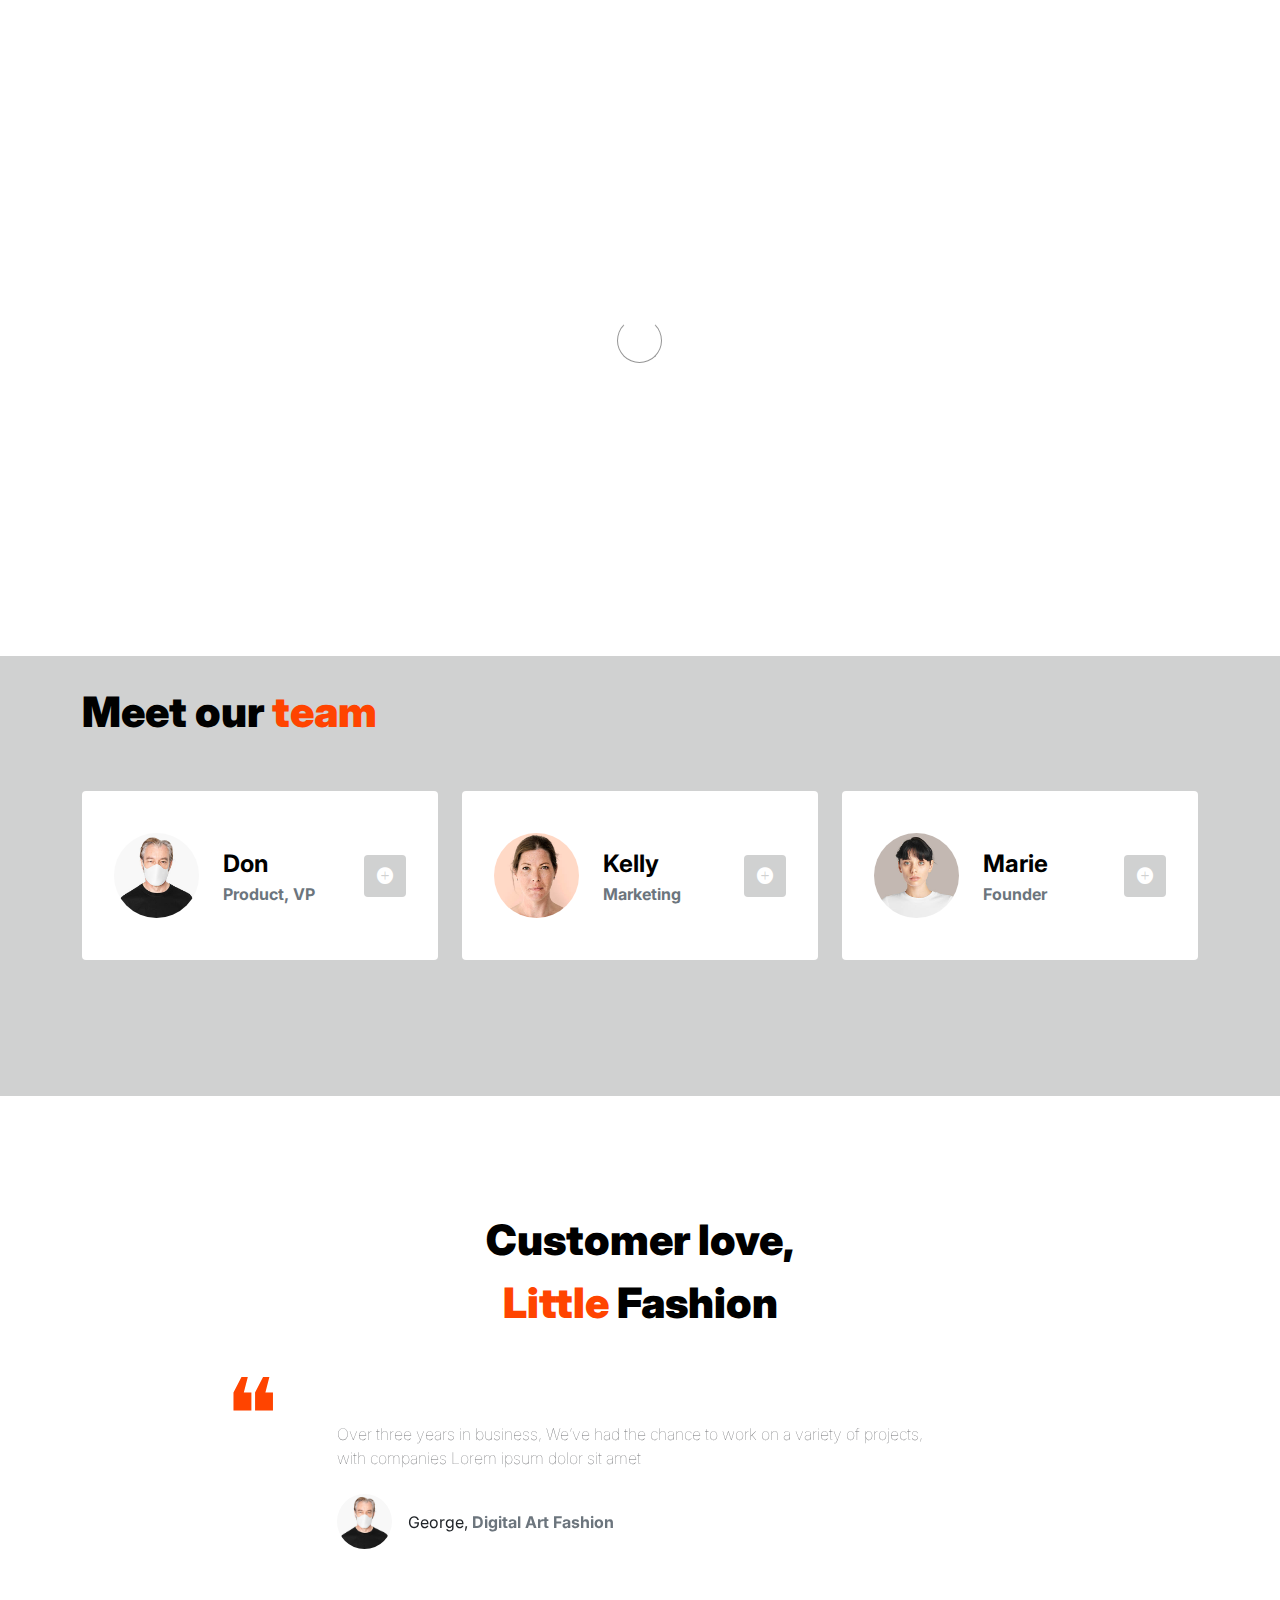
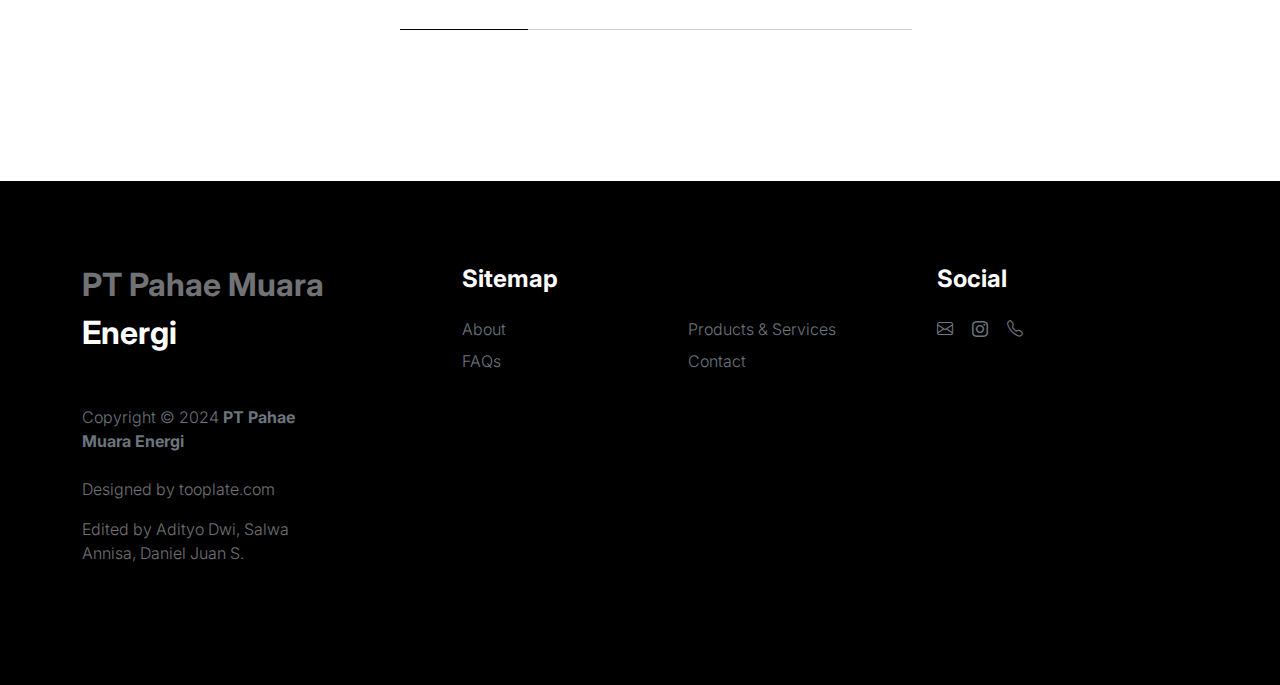
<file: about.html>
<!doctype html>
<html lang="en">
    <head>
        <meta charset="utf-8">
        <meta name="viewport" content="width=device-width, initial-scale=1">

        <meta name="description" content="">
        <meta name="author" content="">

        <title>About | Pahae Muara Energi</title>

        <!-- CSS FILES -->
        <link rel="preconnect" href="https://fonts.googleapis.com">

        <link rel="preconnect" href="https://fonts.gstatic.com" crossorigin>

        <link href="https://fonts.googleapis.com/css2?family=Inter:wght@100;300;400;700;900&display=swap" rel="stylesheet">

        <link href="css/bootstrap.min.css" rel="stylesheet">
        <link href="css/bootstrap-icons.css" rel="stylesheet">

        <link rel="stylesheet" href="css/slick.css"/>

        <link href="css/tooplate-little-fashion.css" rel="stylesheet">
        
<!--

Tooplate 2127 Little Fashion

https://www.tooplate.com/view/2127-little-fashion

-->
    </head>
    
    <body>

        <section class="preloader">
            <div class="spinner">
                <span class="sk-inner-circle"></span>
            </div>
        </section>
    
        <main>

            <nav class="navbar navbar-expand-lg">
                <div class="container">
                    <button class="navbar-toggler" type="button" data-bs-toggle="collapse" data-bs-target="#navbarNav" aria-controls="navbarNav" aria-expanded="false" aria-label="Toggle navigation">
                        <span class="navbar-toggler-icon"></span>
                    </button>

                    <a class="navbar-brand" href="index.html">
                        <img src="images/favicon.png" alt="" class="img-fluid" width="25" height="32">  
                        <strong>PT Pahae Muara <span>Energi</span></strong>
                    </a>

                    <!--
                    <div class="d-lg-none">
                        <a href="sign-in.html" class="bi-person custom-icon me-3"></a>

                        <a href="product-detail.html" class="bi-bag custom-icon"></a>
                    </div>
                    -->

                    <div class="collapse navbar-collapse" id="navbarNav">
                        <ul class="navbar-nav mx-auto">
                            <li class="nav-item">
                                <a class="nav-link" href="index.html">Home</a>
                            </li>

                            <li class="nav-item">
                                <a class="nav-link active" href="about.html">About</a>
                            </li>

                            <li class="nav-item">
                                <a class="nav-link" href="products.html">Products & Services</a>
                            </li>

                            <li class="nav-item">
                                <a class="nav-link" href="faq.html">FAQs</a>
                            </li>

                            <li class="nav-item">
                                <a class="nav-link" href="contact.html">Contact</a>
                            </li>
                        </ul>

                        <!--
                        <div class="d-none d-lg-block">
                            <a href="sign-in.html" class="bi-person custom-icon me-3"></a>

                            <a href="product-detail.html" class="bi-bag custom-icon"></a>
                        </div>
                        -->
                        
                    </div>
                </div>
            </nav>

            <header class="site-header section-padding-img site-header-image">
                <div class="container">
                    <div class="row">

                        <div class="col-lg-6 col-12 header-info">
                            <h1>
                                <span class="d-block text-primary">Company</span>
                                <span class="d-block text-dark">Fashion</span>
                            </h1>
                        </div>
                    </div>
                </div>

                <img src="images/header/PME_Gedung_3D.jpg" class="header-image img-fluid" alt="">
            </header>

            <section class="team section-padding">
                <div class="container">
                    <div class="row">

                        <div class="col-12">
                            <h2 class="mb-5">Meet our <span>team</span></h2>
                        </div>

                        <div class="col-lg-4 mb-4 col-12">
                            <div class="team-thumb d-flex align-items-center">
                                <img src="images/people/senior-man-wearing-white-face-mask-covid-19-campaign-with-design-space.jpeg" class="img-fluid custom-circle-image team-image me-4" alt="">

                                <div class="team-info">
                                    <h5 class="mb-0">Don</h5>
                                    <strong class="text-muted">Product, VP</strong>

                                    <!-- Button trigger modal -->
                                    <button type="button" class="btn custom-modal-btn" data-bs-toggle="modal" data-bs-target="#don">
                                      <i class="bi-plus-circle-fill"></i>
                                    </button>

                                </div>
                            </div>
                        </div>

                        <div class="col-lg-4 mb-4 col-12">
                            <div class="team-thumb d-flex align-items-center">
                                <img src="images/people/portrait-british-woman.jpeg" class="img-fluid custom-circle-image team-image me-4" alt="">

                                <div class="team-info">
                                    <h5 class="mb-0">Kelly</h5>
                                    <strong class="text-muted">Marketing</strong>

                                    <!-- Button trigger modal -->
                                    <button type="button" class="btn custom-modal-btn" data-bs-toggle="modal" data-bs-target="#kelly">
                                      <i class="bi-plus-circle-fill"></i>
                                    </button>
                                </div>
                            </div>
                        </div>

                        <div class="col-lg-4 mb-lg-0 mb-4 col-12">
                            <div class="team-thumb d-flex align-items-center">
                                <img src="images/people/beautiful-woman-face-portrait-brown-background.jpeg" class="img-fluid custom-circle-image team-image me-4" alt="">

                                <div class="team-info">
                                    <h5 class="mb-0">Marie</h5>
                                    <strong class="text-muted">Founder</strong>

                                    <!-- Button trigger modal -->
                                    <button type="button" class="btn custom-modal-btn" data-bs-toggle="modal" data-bs-target="#marie">
                                      <i class="bi-plus-circle-fill"></i>
                                    </button>
                                </div>
                            </div>
                        </div>

                    </div>
                </div>
            </section>

            <section class="testimonial section-padding">
                <div class="container">
                    <div class="row">

                        <div class="col-lg-9 mx-auto col-11">
                            <h2 class="text-center">Customer love, <br> <span>Little</span> Fashion</h2>

                            <div class="slick-testimonial">
                                <div class="slick-testimonial-caption">
                                    <p class="lead">Over three years in business, We’ve had the chance to work on a variety of projects, with companies Lorem ipsum dolor sit amet</p>

                                    <div class="slick-testimonial-client d-flex align-items-center mt-4">
                                        <img src="images/people/senior-man-wearing-white-face-mask-covid-19-campaign-with-design-space.jpeg" class="img-fluid custom-circle-image me-3" alt="">

                                        <span>George, <strong class="text-muted">Digital Art Fashion</strong></span>
                                    </div>
                                </div>

                                <div class="slick-testimonial-caption">
                                    <p class="lead">Over three years in business, We’ve had the chance to work on a variety of projects, with companies Lorem ipsum dolor sit amet</p>

                                    <div class="slick-testimonial-client d-flex align-items-center mt-4">
                                        <img src="images/people/beautiful-woman-face-portrait-brown-background.jpeg" class="img-fluid custom-circle-image me-3" alt="">

                                        <span>Sandar, <strong class="text-muted">Zoom Fashion Idea</strong></span>
                                    </div>
                                </div>

                                <div class="slick-testimonial-caption">
                                    <p class="lead">Over three years in business, We’ve had the chance to work on a variety of projects, with companies Lorem ipsum dolor sit amet</p>

                                    <div class="slick-testimonial-client d-flex align-items-center mt-4">
                                        <img src="images/people/portrait-british-woman.jpeg" class="img-fluid custom-circle-image me-3" alt="">

                                        <span>Marie, <strong class="text-muted">Art Fashion Design</strong></span>
                                    </div>
                                </div>

                                <div class="slick-testimonial-caption">
                                    <p class="lead">Over three years in business, We’ve had the chance to work on a variety of projects, with companies Lorem ipsum dolor sit amet</p>

                                    <div class="slick-testimonial-client d-flex align-items-center mt-4">
                                        <img src="images/people/woman-wearing-mask-face-closeup-covid-19-green-background.jpeg" class="img-fluid custom-circle-image me-3" alt="">

                                        <span>Catherine, <strong class="text-muted">Dress Fashion</strong></span>
                                    </div>
                                </div>
                            </div>
                        </div>

                    </div>
                </div>
            </section>

        </main>

        <footer class="site-footer">
            <div class="container">
                <div class="row">

                    <div class="col-lg-3 col-10 me-auto mb-4">
                        <h4 class="text-white mb-3"><a href="index.html">PT Pahae Muara</a> Energi</h4>
                        <p class="copyright-text text-muted mt-lg-5 mb-4 mb-lg-0">Copyright © 2024 <strong>PT Pahae Muara Energi</strong></p>
                        <br>
                        <p class="copyright-text">Designed by <a href="https://www.tooplate.com/" target="_blank">tooplate.com</a></p>
                        <p class="copyright-text">Edited by <a href="https://didieu.com/" target="_blank">Adityo Dwi</a><a>, </a><a href="https://www.instagram.com/salwa_annisaaa/" target="_blank">Salwa Annisa</a><a>, </a><a href="https://www.instagram.com/danieljuans/" target="_blank">Daniel Juan S.</a></p>
                    </div>

                    <div class="col-lg-5 col-8">
                        <h5 class="text-white mb-3">Sitemap</h5>

                        <ul class="footer-menu d-flex flex-wrap">
                            <li class="footer-menu-item"><a href="about.html" class="footer-menu-link">About</a></li>

                            <li class="footer-menu-item"><a href="#" class="footer-menu-link">Products & Services</a></li>


                            <li class="footer-menu-item"><a href="#" class="footer-menu-link">FAQs</a></li>

                            <li class="footer-menu-item"><a href="#" class="footer-menu-link">Contact</a></li>
                        </ul>
                    </div>

                    <div class="col-lg-3 col-4">
                        <h5 class="text-white mb-3">Social</h5>

                        <ul class="social-icon">

                            <!--
                            <li><a href="#" class="social-icon-link bi-youtube"></a></li>
                            -->

                            <!--
                            <li><a href="#" class="social-icon-link bi-whatsapp"></a></li>
                            -->

                            <li><a href="mailto:sales@pahaemuaraenergi.co.id" class="social-icon-link bi-envelope"></a></li>
                            
                            <li><a href="https://www.instagram.com/pahaemuaraenergi/" class="social-icon-link bi-instagram"></a></li>
                            
                            <li><a href="tel:+6221-3874-5172" class="social-icon-link bi-telephone"></a></li>

                            <!--
                            <li><a href="#" class="social-icon-link bi-skype"></a></li>
                            -->
                        </ul>
                    </div>

                </div>
            </div>
        </footer>

        <!-- TEAM MEMBER MODAL -->
        <div class="modal fade" id="don" tabindex="-1" aria-labelledby="exampleModalLabel" aria-hidden="true">
            <div class="modal-dialog modal-dialog-centered modal-lg">
                <div class="modal-content border-0">
                    <div class="modal-header flex-column">
                        <h3 class="modal-title" id="exampleModalLabel">Don Haruko</h3>

                        <h6 class="text-muted">Product, VP</h6>

                        <button type="button" class="btn-close" data-bs-dismiss="modal" aria-label="Close"></button>
                    </div>

                    <div class="modal-body">
                        <h5 class="mb-4">Over three years in business had the chance to work on variety of projects, with companies</h5>

                        <div class="row mb-4">
                            <div class="col-lg-6 col-12">
                                <p>Lorem ipsum dolor sit amet, consectetur adipiscing elit, sed do eiusmod tempor incididunt ut labore et dolore magna aliqua.</p>
                            </div>

                            <div class="col-lg-6 col-12">
                                <p>Incididunt ut labore et dolore magna aliqua. Quis ipsum suspendisse commodo viverra.</p>
                            </div>
                        </div>

                        <ul class="social-icon">
                            <li class="me-3"><strong>Where to find?</strong></li>

                            <li><a href="#" class="social-icon-link bi-youtube"></a></li>

                            <li><a href="#" class="social-icon-link bi-whatsapp"></a></li>

                            <li><a href="#" class="social-icon-link bi-instagram"></a></li>
                        </ul>
                    </div>
                </div>

            </div>
        </div>

        <!-- TEAM MEMBER MODAL -->
        <div class="modal fade" id="kelly" tabindex="-1" aria-labelledby="exampleModalLabel" aria-hidden="true">
            <div class="modal-dialog modal-dialog-centered modal-lg">
                <div class="modal-content border-0">
                    <div class="modal-header flex-column">
                        <h3 class="modal-title" id="exampleModalLabel">Kelly Lisa</h3>

                        <h6 class="text-muted">Global, Head of Marketing</h6>

                        <button type="button" class="btn-close" data-bs-dismiss="modal" aria-label="Close"></button>
                    </div>

                    <div class="modal-body">
                        <h5 class="mb-4">Over three years in business had the chance to work on variety of projects, with companies</h5>

                        <div class="row mb-4">
                            <div class="col-lg-6 col-12">
                                <p>Lorem ipsum dolor sit amet, consectetur adipiscing elit, sed do eiusmod tempor incididunt ut labore et dolore magna aliqua.</p>
                            </div>

                            <div class="col-lg-6 col-12">
                                <p>Incididunt ut labore et dolore magna aliqua. Quis ipsum suspendisse commodo viverra.</p>
                            </div>
                        </div>

                        <ul class="social-icon">
                            <li class="me-3"><strong>Where to find?</strong></li>

                            <li><a href="#" class="social-icon-link bi-facebook"></a></li>

                            <li><a href="#" class="social-icon-link bi-instagram"></a></li>
                        </ul>
                    </div>
                </div>

            </div>
        </div>

        <!-- TEAM MEMBER MODAL -->
        <div class="modal fade" id="marie" tabindex="-1" aria-labelledby="exampleModalLabel" aria-hidden="true">
            <div class="modal-dialog modal-dialog-centered modal-lg">
                <div class="modal-content border-0">
                    <div class="modal-header flex-column">
                        <h3 class="modal-title" id="exampleModalLabel">Marie Sam</h3>

                        <h6 class="text-muted">Founder & CEO</h6>

                        <button type="button" class="btn-close" data-bs-dismiss="modal" aria-label="Close"></button>
                    </div>

                    <div class="modal-body">
                        <h5 class="mb-4">Over three years in business had the chance to work on variety of projects, with companies</h5>

                        <div class="row mb-4">
                            <div class="col-lg-6 col-12">
                                <p>Lorem ipsum dolor sit amet, consectetur adipiscing elit, sed do eiusmod tempor incididunt ut labore et dolore magna aliqua.</p>
                            </div>

                            <div class="col-lg-6 col-12">
                                <p>Incididunt ut labore et dolore magna aliqua. Quis ipsum suspendisse commodo viverra.</p>
                            </div>
                        </div>

                        <ul class="social-icon">
                            <li class="me-3"><strong>Where to find?</strong></li>

                            <li><a href="#" class="social-icon-link bi-twitter"></a></li>

                            <li><a href="#" class="social-icon-link bi-linkedin"></a></li>

                            <li><a href="#" class="social-icon-link bi-envelope"></a></li>
                        </ul>
                    </div>
                </div>

            </div>
        </div>

        <!-- JAVASCRIPT FILES -->
        <script src="js/jquery.min.js"></script>
        <script src="js/bootstrap.bundle.min.js"></script>
        <script src="js/Headroom.js"></script>
        <script src="js/jQuery.headroom.js"></script>
        <script src="js/slick.min.js"></script>
        <script src="js/custom.js"></script>

    </body>
</html>
</file>
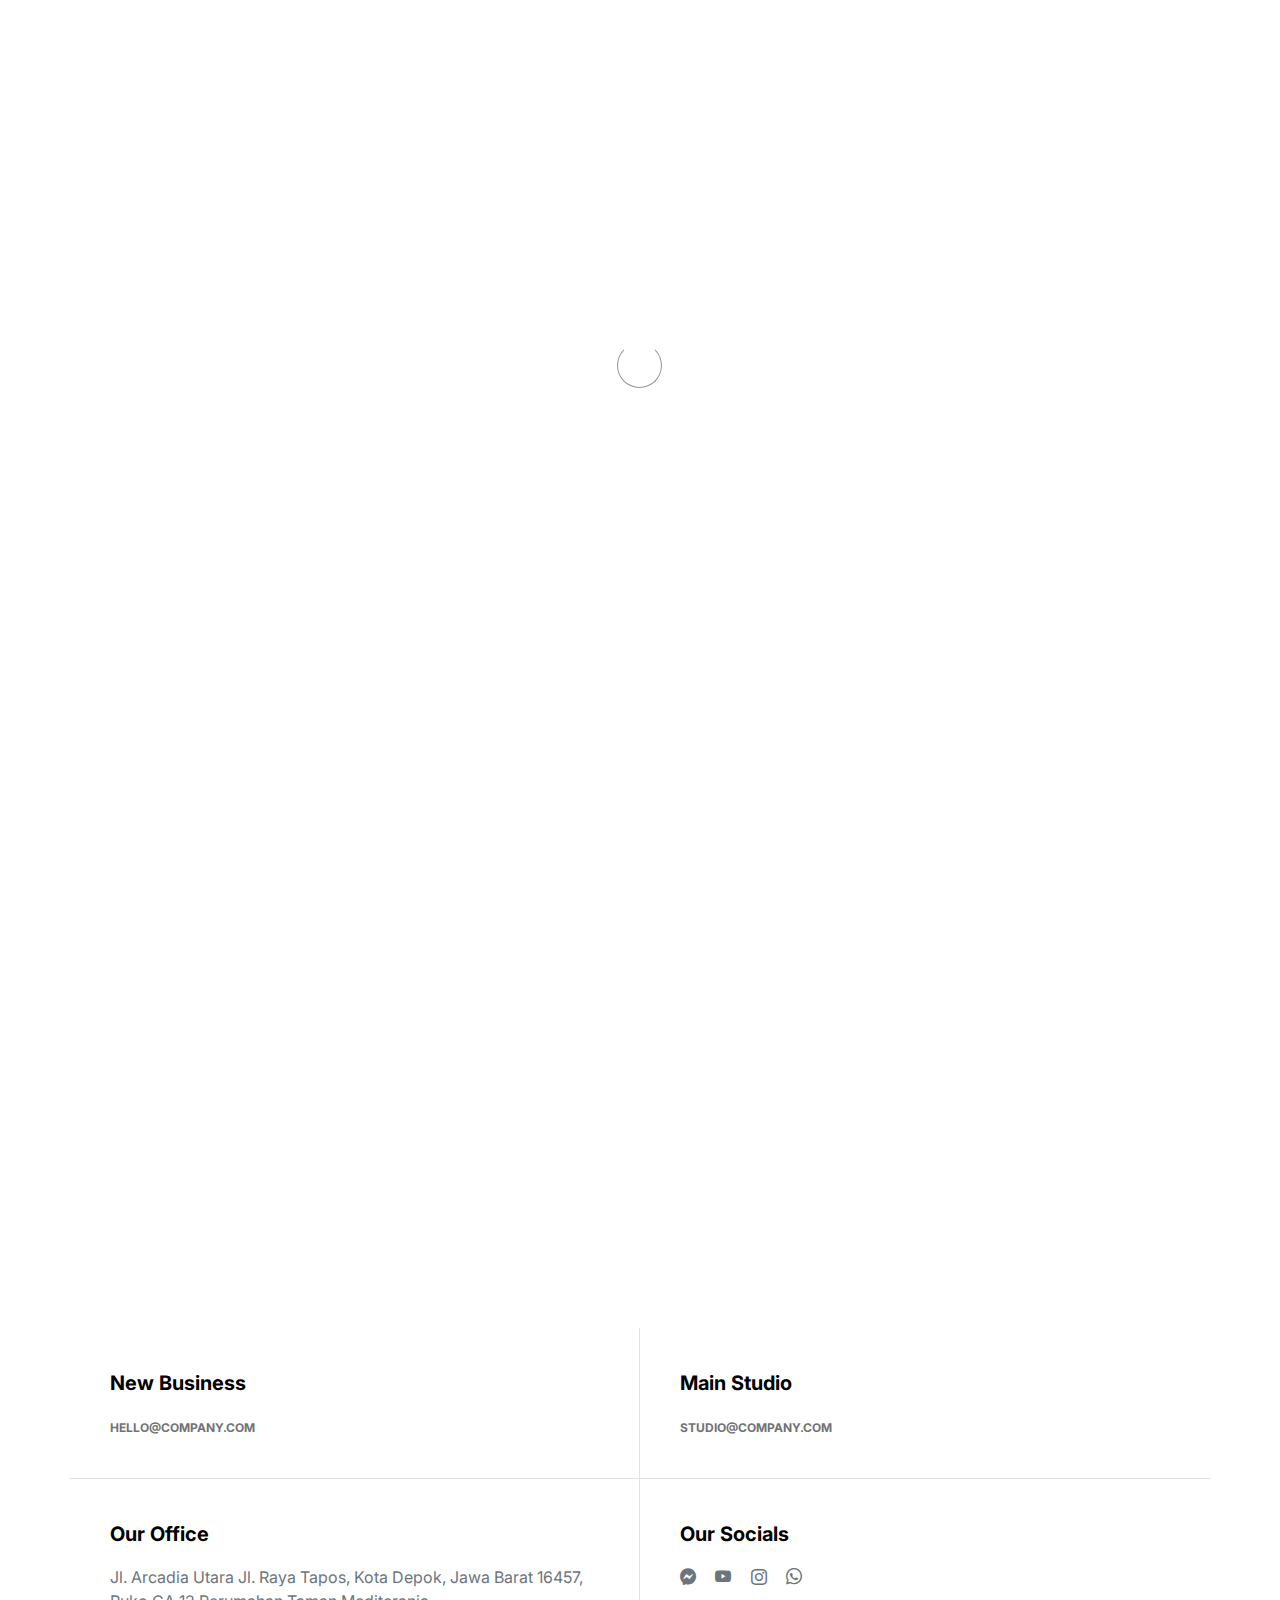
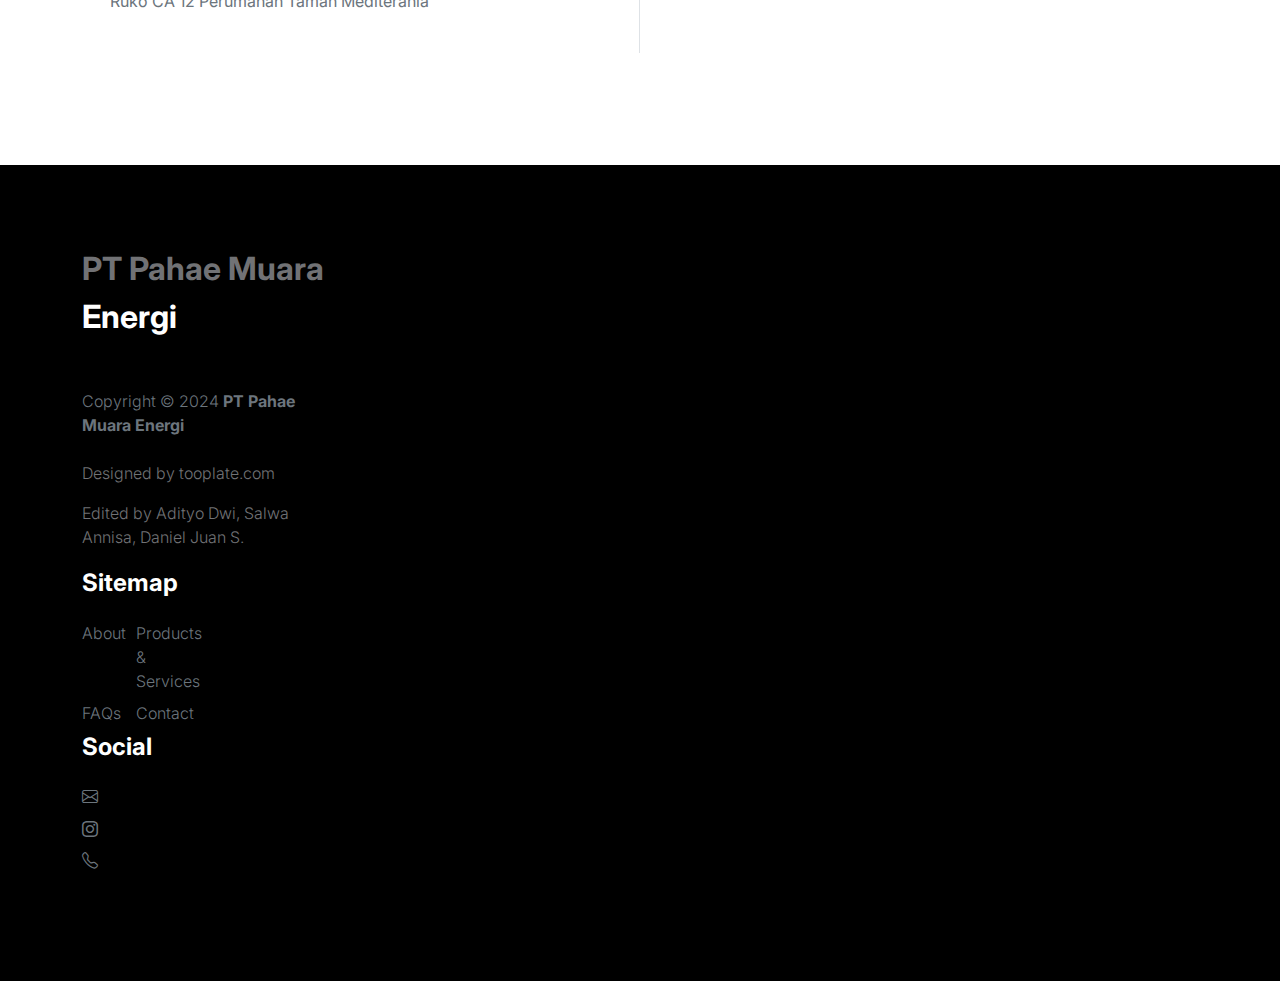
<file: contact.html>
<!doctype html>
<html lang="en">
    <head>
        <meta charset="utf-8">
        <meta name="viewport" content="width=device-width, initial-scale=1">

        <meta name="description" content="">
        <meta name="author" content="">

        <title>Contact | Pahae Muara Energi</title>

        <!-- CSS FILES -->
        <link rel="preconnect" href="https://fonts.googleapis.com">

        <link rel="preconnect" href="https://fonts.gstatic.com" crossorigin>

        <link href="https://fonts.googleapis.com/css2?family=Inter:wght@100;300;400;700;900&display=swap" rel="stylesheet">

        <link href="css/bootstrap.min.css" rel="stylesheet">
        <link href="css/bootstrap-icons.css" rel="stylesheet">

        <link rel="stylesheet" href="css/slick.css"/>

        <link href="css/tooplate-little-fashion.css" rel="stylesheet">
        
<!--

Tooplate 2127 Little Fashion

https://www.tooplate.com/view/2127-little-fashion

-->
    </head>
    
    <body>

        <section class="preloader">
            <div class="spinner">
                <span class="sk-inner-circle"></span>
            </div>
        </section>
    
        <main>

            <nav class="navbar navbar-expand-lg">
                <div class="container">
                    <button class="navbar-toggler" type="button" data-bs-toggle="collapse" data-bs-target="#navbarNav" aria-controls="navbarNav" aria-expanded="false" aria-label="Toggle navigation">
                        <span class="navbar-toggler-icon"></span>
                    </button>

                    <a class="navbar-brand" href="index.html">
                        <img src="images/favicon.png" alt="" class="img-fluid" width="25" height="32">  
                        <strong>PT Pahae Muara <span>Energi</span></strong>
                    </a>

                    <div class="d-lg-none">
                        <a href="sign-in.html" class="bi-person custom-icon me-3"></a>

                        <a href="product-detail.html" class="bi-bag custom-icon"></a>
                    </div>

                    <div class="collapse navbar-collapse" id="navbarNav">
                        <ul class="navbar-nav mx-auto">
                            <li class="nav-item">
                                <a class="nav-link" href="index.html">Home</a>
                            </li>

                            <li class="nav-item">
                                <a class="nav-link" href="about.html">About</a>
                            </li>

                            <li class="nav-item">
                                <a class="nav-link" href="products.html">Products & Services</a>
                            </li>

                            <li class="nav-item">
                                <a class="nav-link" href="faq.html">FAQs</a>
                            </li>

                            <li class="nav-item">
                                <a class="nav-link active" href="contact.html">Contact</a>
                            </li>
                        </ul>

                        <!--
                        <div class="d-none d-lg-block">
                            <a href="sign-in.html" class="bi-person custom-icon me-3"></a>

                            <a href="product-detail.html" class="bi-bag custom-icon"></a>
                        </div>
                        -->
                    </div>
                </div>
            </nav>

            <header class="site-header section-padding-img site-header-image">
                <div class="container">
                    <div class="row">

                        <div class="col-lg-10 col-12 header-info">
                            <h1>
                                <span class="d-block text-primary">Say hello to us</span>
                                <span class="d-block text-dark">love to hear you</span>
                            </h1>
                        </div>
                    </div>
                </div>

                <img src="images/header/positive-european-woman-has-break-after-work.jpg" class="header-image img-fluid" alt="">
            </header>

            <section class="contact section-padding">
                <div class="container">
                    <div class="row">

                        <!--
                        <div class="col-lg-6 col-12">
                            <h2 class="mb-4">Let's <span>begin</span></h2>

                            <form class="contact-form me-lg-5 pe-lg-3" role="form">

                                <div class="form-floating">
                                    <input type="text" name="name" id="name" class="form-control" placeholder="Full name" required>

                                    <label for="name">Full name</label>
                                </div>

                                <div class="form-floating my-4">
                                    <input type="email" name="email" id="email" pattern="[^ @]*@[^ @]*" class="form-control" placeholder="Email address" required>

                                    <label for="email">Email address</label>
                                </div>
                                
                                <div class="form-floating my-4">
                                    <input type="subject" name="subject" id="subject"class="form-control" placeholder="Subject" required>

                                    <label for="subject">Subject</label>
                                </div>

                                <div class="form-floating mb-4">
                                    <textarea id="message" name="message" class="form-control" placeholder="Leave a comment here" required style="height: 160px"></textarea>

                                    <label for="message">Tell us about the project</label>
                                </div>

                                <div class="col-lg-5 col-6">
                                    <button type="submit" class="form-control">Send</button>
                                </div>
                            </form>
                        </div>
                        -->

                        <style>
			               .peta{
                           display: flex;
                           align-items: center;
                           justify-content: center;
                           }
			            </style>
			
			            <div class="peta">
			                <iframe src="https://www.google.com/maps/embed?pb=!1m18!1m12!1m3!1d725.2093227802349!2d106.8883265942725!3d-6.427221449611376!2m3!1f0!2f0!3f0!3m2!1i1024!2i768!4f13.1!3m3!1m2!1s0x2e69eb3ea5092f13%3A0x5a7fed776c78ba6e!2sPT.Pahae%20Muara%20Energi!5e0!3m2!1sid!2sid!4v1709608957855!5m2!1sid!2sid" width="1200" height="600" style="border:0;" allowfullscreen="" loading="lazy" referrerpolicy="no-referrer-when-downgrade">
			                </iframe>
			            </div>

                        <div class="col-lg-12 col-12 mt-5 ms-auto">
                            <div class="row">
                                <div class="col-6 border-end contact-info">
                                    <h6 class="mb-3">New Business</h6>

                                    <a href="mailto:hello@company.com" class="custom-link">
                                        hello@company.com
                                        <i class="bi-arrow-right ms-2"></i>
                                    </a>
                                </div>

                                <div class="col-6 contact-info">
                                	<h6 class="mb-3">Main Studio</h6>

                                    <a href="mailto:studio@company.com" class="custom-link">
                                        studio@company.com
                                        <i class="bi-arrow-right ms-2"></i>
                                    </a>
                                </div>

                                <div class="col-6 border-top border-end contact-info">
                                    <h6 class="mb-3">Our Office</h6>

                                    <a class="text-muted"> Jl. Arcadia Utara Jl. Raya Tapos, Kota Depok, Jawa Barat 16457, Ruko CA 12 Perumahan Taman Mediterania</a>
                                </div>

                                <div class="col-6 border-top contact-info">
                                    <h6 class="mb-3">Our Socials</h6>

                                    <ul class="social-icon">

                                        <li><a href="#" class="social-icon-link bi-messenger"></a></li>

                                        <li><a href="#" class="social-icon-link bi-youtube"></a></li>

                                        <li><a href="#" class="social-icon-link bi-instagram"></a></li>

                                        <li><a href="#" class="social-icon-link bi-whatsapp"></a></li>
                                    </ul>
                                </div>
                            </div>
                        </div>

                    </div>
                </div>
            </section>
        </main>

        <footer class="site-footer">
            <div class="container">
                <div class="row">

                    <div class="col-lg-3 col-10 me-auto mb-4">
                        <h4 class="text-white mb-3"><a href="index.html">PT Pahae Muara</a> Energi</h4>
                        <p class="copyright-text text-muted mt-lg-5 mb-4 mb-lg-0">Copyright © 2024 <strong>PT Pahae Muara Energi</strong></p>
                        <br>
                        <p class="copyright-text">Designed by <a href="https://www.tooplate.com/" target="_blank">tooplate.com</a></p>
                        <p class="copyright-text">Edited by <a href="https://didieu.com/" target="_blank">Adityo Dwi</a><a>, </a><a href="https://www.instagram.com/salwa_annisaaa/" target="_blank">Salwa Annisa</a><a>, </a><a href="https://www.instagram.com/danieljuans/" target="_blank">Daniel Juan S.</a></p>

                    <div class="col-lg-5 col-8">
                        <h5 class="text-white mb-3">Sitemap</h5>

                        <ul class="footer-menu d-flex flex-wrap">
                            <li class="footer-menu-item"><a href="about.html" class="footer-menu-link">About</a></li>

                            <li class="footer-menu-item"><a href="#" class="footer-menu-link">Products & Services</a></li>


                            <li class="footer-menu-item"><a href="#" class="footer-menu-link">FAQs</a></li>

                            <li class="footer-menu-item"><a href="#" class="footer-menu-link">Contact</a></li>
                        </ul>
                    </div>

                    <div class="col-lg-3 col-4">
                        <h5 class="text-white mb-3">Social</h5>

                        <ul class="social-icon">

                            <!--
                            <li><a href="#" class="social-icon-link bi-youtube"></a></li>
                            -->

                            <!--
                            <li><a href="#" class="social-icon-link bi-whatsapp"></a></li>
                            -->

                            <li><a href="mailto:sales@pahaemuaraenergi.co.id" class="social-icon-link bi-envelope"></a></li>
                            
                            <li><a href="https://www.instagram.com/pahaemuaraenergi/" class="social-icon-link bi-instagram"></a></li>

                            <li><a href="tel:+6221-2868-1317" class="social-icon-link bi-telephone"></a></li>

			    <!--
                            <li><a href="#" class="social-icon-link bi-skype"></a></li>
                            -->
                        </ul>
                    </div>

                </div>
            </div>
        </footer>

        <!-- JAVASCRIPT FILES -->
        <script src="js/jquery.min.js"></script>
        <script src="js/bootstrap.bundle.min.js"></script>
        <script src="js/Headroom.js"></script>
        <script src="js/jQuery.headroom.js"></script>
        <script src="js/slick.min.js"></script>
        <script src="js/custom.js"></script>
    </body>
</html>
</file>
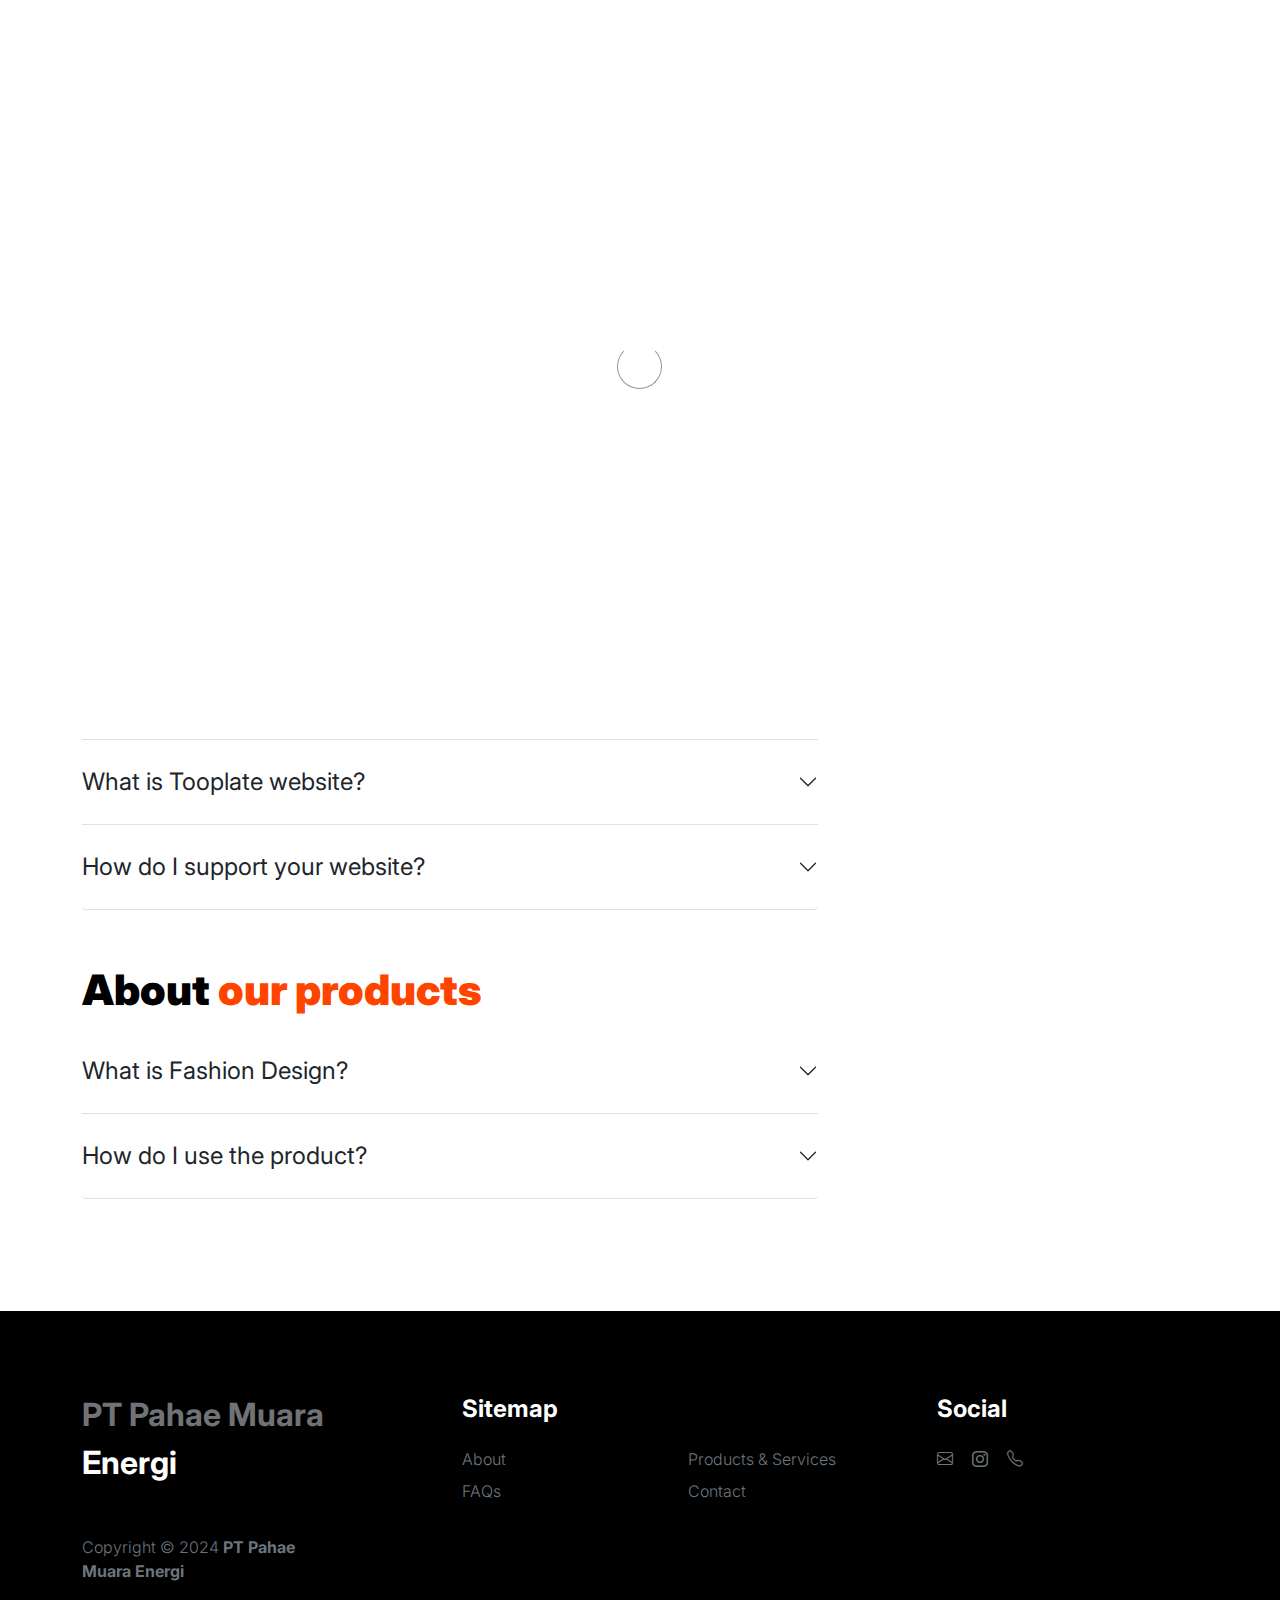
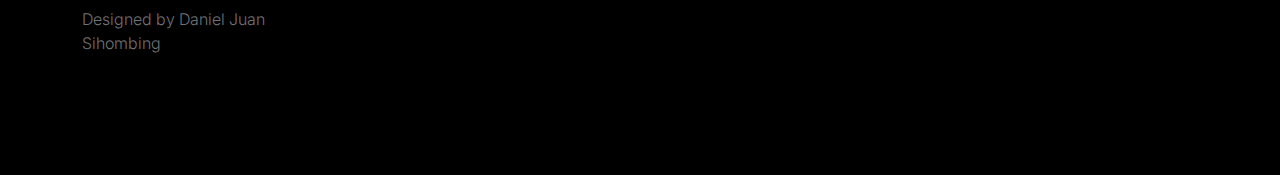
<file: faq.html>
<!doctype html>
<html lang="en">
    <head>
        <meta charset="utf-8">
        <meta name="viewport" content="width=device-width, initial-scale=1">

        <meta name="description" content="">
        <meta name="author" content="">

        <title>Tooplate's Little Fashion - FAQs Page</title>

        <!-- CSS FILES -->
        <link rel="preconnect" href="https://fonts.googleapis.com">

        <link rel="preconnect" href="https://fonts.gstatic.com" crossorigin>

        <link href="https://fonts.googleapis.com/css2?family=Inter:wght@100;300;400;700;900&display=swap" rel="stylesheet">

        <link href="css/bootstrap.min.css" rel="stylesheet">
        <link href="css/bootstrap-icons.css" rel="stylesheet">

        <link rel="stylesheet" href="css/slick.css"/>

        <link href="css/tooplate-little-fashion.css" rel="stylesheet">
        
<!--

Tooplate 2127 Little Fashion

https://www.tooplate.com/view/2127-little-fashion

-->
    </head>
    
    <body>

        <section class="preloader">
            <div class="spinner">
                <span class="sk-inner-circle"></span>
            </div>
        </section>
    
        <main>

            <nav class="navbar navbar-expand-lg">
                <div class="container">
                    <button class="navbar-toggler" type="button" data-bs-toggle="collapse" data-bs-target="#navbarNav" aria-controls="navbarNav" aria-expanded="false" aria-label="Toggle navigation">
                        <span class="navbar-toggler-icon"></span>
                    </button>

                    <a class="navbar-brand" href="index.html">
                        <img src="images/favicon.png" alt="" class="img-fluid" width="25" height="32">  
                        <strong>PT Pahae Muara <span>Energi</span></strong>
                    </a>

                    <div class="d-lg-none">
                        <a href="sign-in.html" class="bi-person custom-icon me-3"></a>

                        <a href="product-detail.html" class="bi-bag custom-icon"></a>
                    </div>

                    <div class="collapse navbar-collapse" id="navbarNav">
                        <ul class="navbar-nav mx-auto">
                            <li class="nav-item">
                                <a class="nav-link" href="index.html">Home</a>
                            </li>

                            <li class="nav-item">
                                <a class="nav-link" href="about.html">Story</a>
                            </li>

                            <li class="nav-item">
                                <a class="nav-link" href="products.html">Products</a>
                            </li>

                            <li class="nav-item">
                                <a class="nav-link active" href="faq.html">FAQs</a>
                            </li>

                            <li class="nav-item">
                                <a class="nav-link" href="contact.html">Contact</a>
                            </li>
                        </ul>

                        <div class="d-none d-lg-block">
                            <a href="sign-in.html" class="bi-person custom-icon me-3"></a>

                            <a href="product-detail.html" class="bi-bag custom-icon"></a>
                        </div>
                    </div>
                </div>
            </nav>

            <header class="site-header section-padding d-flex justify-content-center align-items-center">
                <div class="container">
                    <div class="row">

                        <div class="col-lg-10 col-12">
                            <h1>
                                <span class="d-block text-primary">Your favorite questions</span>
                                <span class="d-block text-dark">and our answers to them</span>
                            </h1>
                        </div>
                    </div>
                </div>
            </header>

            <section class="faq section-padding">
                <div class="container">
                    <div class="row">
                        
                        <div class="col-lg-8 col-12">
                            <h2>General Info.</h2>

                            <div class="accordion" id="accordionGeneral">
                                <div class="accordion-item">
                                    <h2 class="accordion-header" id="headingOne">
                                        <button class="accordion-button collapsed" type="button" data-bs-toggle="collapse" data-bs-target="#accordionGeneralOne" aria-expanded="true" aria-controls="accordionGeneralOne">
                                        What is this Little Fashion?
                                        </button>
                                    </h2>

                                    <div id="accordionGeneralOne" class="accordion-collapse collapse" aria-labelledby="headingOne" data-bs-parent="#accordionGeneral">

                                        <div class="accordion-body">
                                            <p class="large-paragraph"><strong>Little Fashion</strong> is free Bootstrap 5 website template for everyone. There are 8 HTML pages included in this template and you can expand more pages as you need.</p>

                                            <p class="large-paragraph">Ut enim ad minim veniam, quis nostrud exercitation ullamco laboris nisi ut aliquip ex ea commodo consequat.</p>
                                        </div>
                                    </div>
                                </div>

                                <div class="accordion-item">
                                    <h2 class="accordion-header" id="headingTwo">
                                        <button class="accordion-button collapsed" type="button" data-bs-toggle="collapse" data-bs-target="#accordionGeneralTwo" aria-expanded="false" aria-controls="accordionGeneralTwo">
                                        What is Tooplate website?
                                        </button>
                                    </h2>

                                    <div id="accordionGeneralTwo" class="accordion-collapse collapse" aria-labelledby="headingTwo" data-bs-parent="#accordionGeneral">

                                        <div class="accordion-body">
                                            <p class="large-paragraph"><a href="https://www.tooplate.com/free-templates" target="_blank">Tooplate</a> is a great website to download free HTML website templates for your business or personal use. Tooplate website has been online for almost 8 years now. Thank you for visiting our website.</p>
                                        </div>
                                    </div>
                                </div>

                                <div class="accordion-item">
                                    <h2 class="accordion-header" id="headingThree">
                                        <button class="accordion-button collapsed" type="button" data-bs-toggle="collapse" data-bs-target="#accordionGeneralThree" aria-expanded="false" aria-controls="accordionGeneralThree">
                                        How do I support your website?
                                        </button>
                                    </h2>

                                    <div id="accordionGeneralThree" class="accordion-collapse collapse" aria-labelledby="headingThree" data-bs-parent="#accordionGeneral">

                                        <div class="accordion-body">
                                            <p class="large-paragraph">You can support our Tooplate website by sharing it to your friends or colleagues on the web or social media.</p>
                                        </div>
                                    </div>
                                </div>

                            </div>

                            <h2 class="mt-5">About <span>our products</span></h2>

                            <div class="accordion" id="accordionProduct">
                                <div class="accordion-item">
                                    <h2 class="accordion-header" id="headingFour">
                                        <button class="accordion-button collapsed" type="button" data-bs-toggle="collapse" data-bs-target="#accordionProductOne" aria-expanded="true" aria-controls="accordionProductOne">
                                        What is Fashion Design?
                                        </button>
                                    </h2>

                                    <div id="accordionProductOne" class="accordion-collapse collapse" aria-labelledby="headingFour" data-bs-parent="#accordionProduct">

                                        <div class="accordion-body">
                                            <p class="large-paragraph"><strong>Lorem ipsum dolor</strong> sit amet, consectetur adipiscing elit, sed do eiusmod tempor incididunt ut labore et dolore magna aliqua. Quis ipsum suspendisse ultrices gravida. Risus commodo viverra maecenas accumsan lacus vel facilisis.</p>

                                            <p class="large-paragraph">Ut enim ad minim veniam, quis nostrud exercitation ullamco laboris nisi ut aliquip ex ea commodo consequat.</p>
                                        </div>
                                    </div>
                                </div>

                                <div class="accordion-item">
                                    <h2 class="accordion-header" id="headingFive">
                                        <button class="accordion-button collapsed" type="button" data-bs-toggle="collapse" data-bs-target="#accordionProductTwo" aria-expanded="false" aria-controls="accordionProductTwo">
                                        How do I use the product?
                                        </button>
                                    </h2>

                                    <div id="accordionProductTwo" class="accordion-collapse collapse" aria-labelledby="headingFive" data-bs-parent="#accordionProduct">

                                        <div class="accordion-body">
                                            <p class="large-paragraph">Lorem ipsum is placeholder text commonly used in the graphic, print, and publishing industries for previewing layouts and visual mockups.</p>
                                        </div>
                                    </div>
                                </div>

                            </div>

                        </div>

                    </div>
                </div>
            </section>

        </main>

        <footer class="site-footer">
            <div class="container">
                <div class="row">

                    <div class="col-lg-3 col-10 me-auto mb-4">
                        <h4 class="text-white mb-3"><a href="index.html">PT Pahae Muara</a> Energi</h4>
                        <p class="copyright-text text-muted mt-lg-5 mb-4 mb-lg-0">Copyright © 2024 <strong>PT Pahae Muara Energi</strong></p>
                        <br>
                        <p class="copyright-text">Designed by <a href="https://www.instagram.com/danieljuans/" target="_blank">Daniel Juan Sihombing</a></p>
                    </div>

                    <div class="col-lg-5 col-8">
                        <h5 class="text-white mb-3">Sitemap</h5>

                        <ul class="footer-menu d-flex flex-wrap">
                            <li class="footer-menu-item"><a href="about.html" class="footer-menu-link">About</a></li>

                            <li class="footer-menu-item"><a href="#" class="footer-menu-link">Products & Services</a></li>


                            <li class="footer-menu-item"><a href="#" class="footer-menu-link">FAQs</a></li>

                            <li class="footer-menu-item"><a href="#" class="footer-menu-link">Contact</a></li>
                        </ul>
                    </div>

                    <div class="col-lg-3 col-4">
                        <h5 class="text-white mb-3">Social</h5>

                        <ul class="social-icon">

                            <!--
                            <li><a href="#" class="social-icon-link bi-youtube"></a></li>
                            -->

                            <!--
                            <li><a href="#" class="social-icon-link bi-whatsapp"></a></li>
                            -->

                            <li><a href="mailto:sales@pahaemuaraenergi.co.id" class="social-icon-link bi-envelope"></a></li>
                            
                            <li><a href="https://www.instagram.com/pahaemuaraenergi/" class="social-icon-link bi-instagram"></a></li>

                            <li><a href="tel:+6221-2868-1317" class="social-icon-link bi-telephone"></a></li>

                            <!--
                            <li><a href="#" class="social-icon-link bi-skype"></a></li>
                            -->
                        </ul>
                    </div>

                </div>
            </div>
        </footer>

        <!-- JAVASCRIPT FILES -->
        <script src="js/jquery.min.js"></script>
        <script src="js/bootstrap.bundle.min.js"></script>
        <script src="js/Headroom.js"></script>
        <script src="js/jQuery.headroom.js"></script>
        <script src="js/slick.min.js"></script>
        <script src="js/custom.js"></script>

    </body>
</html>
</file>
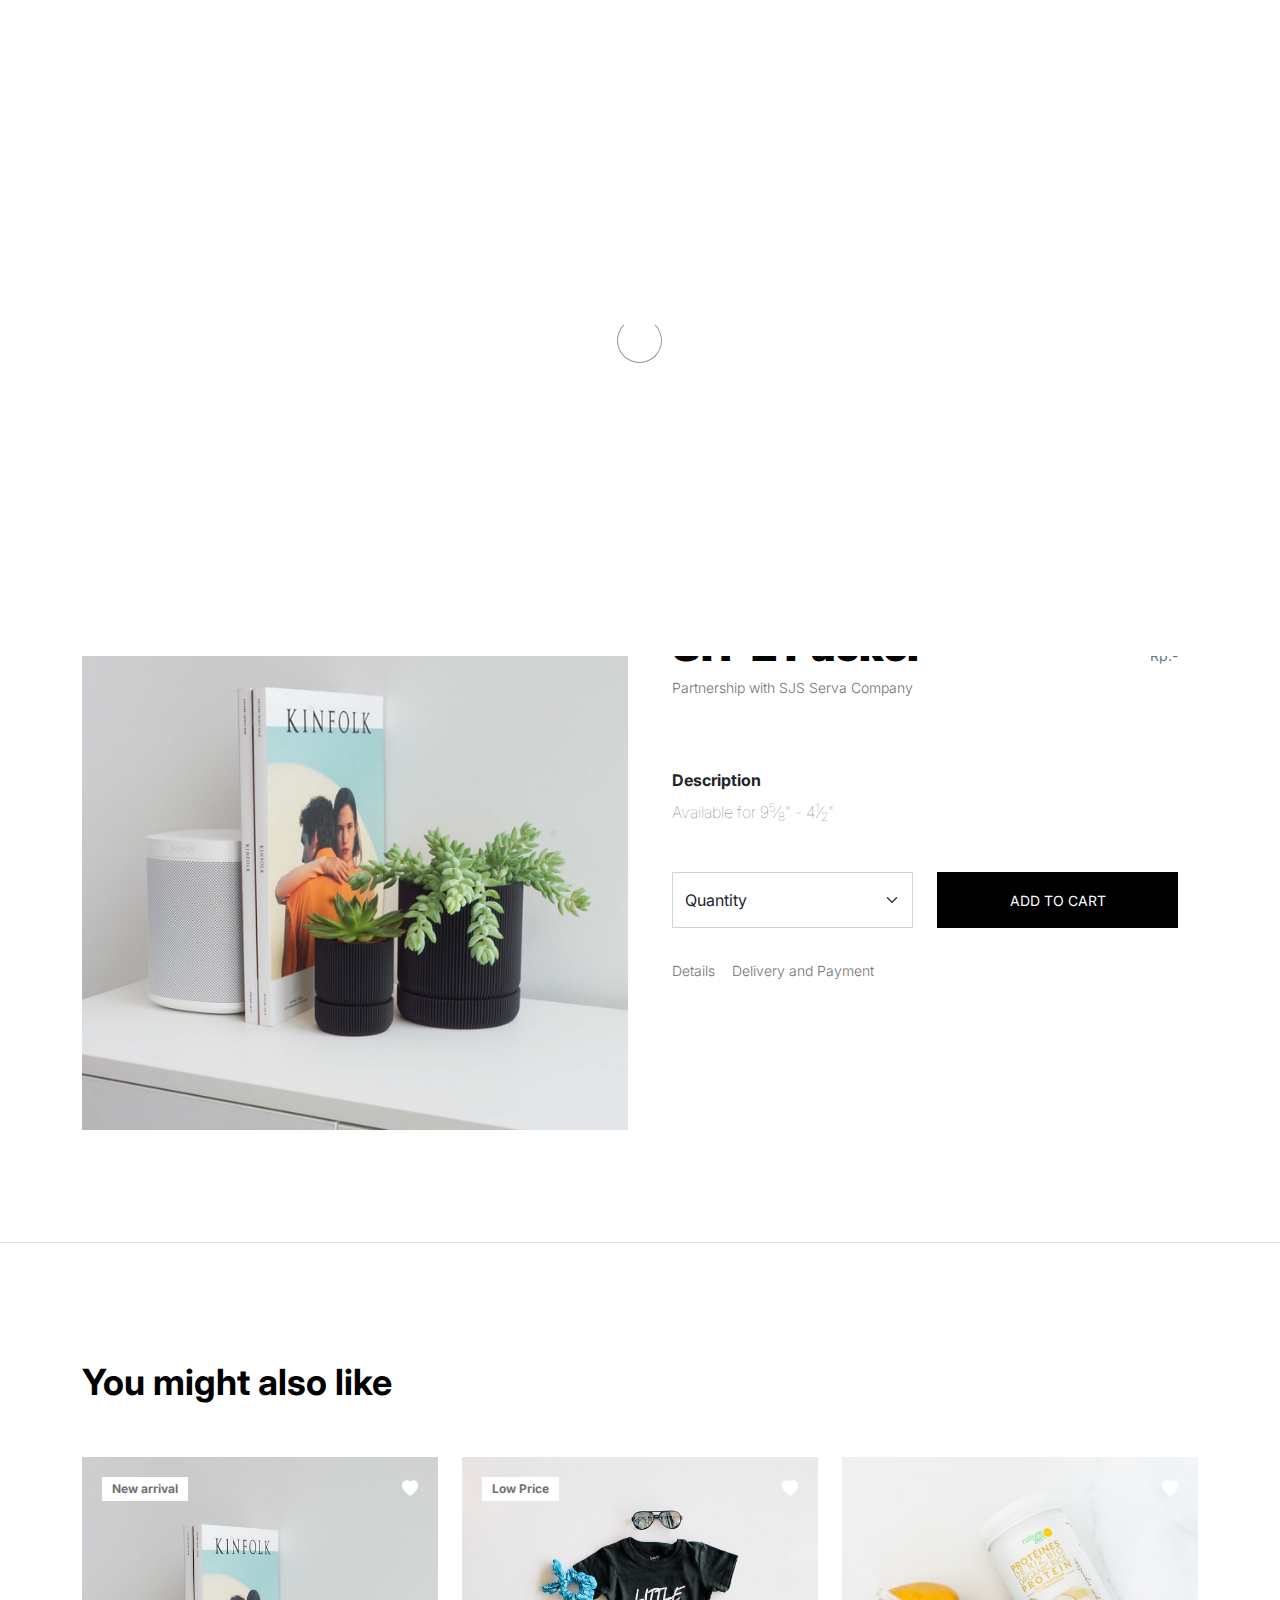
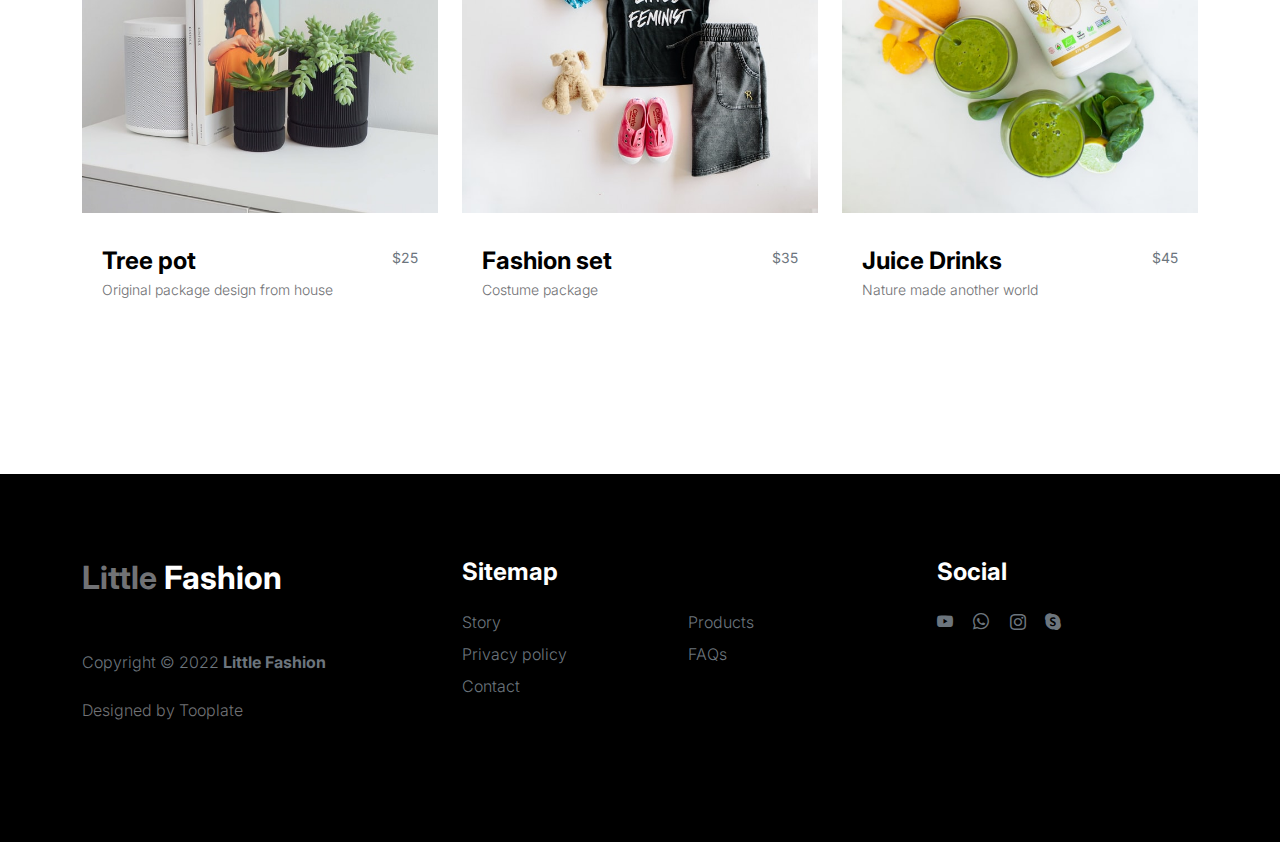
<file: product-detail.html>
<!doctype html>
<html lang="en">
    <head>
        <meta charset="utf-8">
        <meta name="viewport" content="width=device-width, initial-scale=1">

        <meta name="description" content="">
        <meta name="author" content="">

        <title>Product Detail | Pahae Muara Energi</title>

        <!-- CSS FILES -->
        <link rel="preconnect" href="https://fonts.googleapis.com">

        <link rel="preconnect" href="https://fonts.gstatic.com" crossorigin>

        <link href="https://fonts.googleapis.com/css2?family=Inter:wght@100;300;400;700;900&display=swap" rel="stylesheet">

        <link href="css/bootstrap.min.css" rel="stylesheet">
        <link href="css/bootstrap-icons.css" rel="stylesheet">

        <link rel="stylesheet" href="css/slick.css"/>

        <link href="css/tooplate-little-fashion.css" rel="stylesheet">
<!--

Tooplate 2127 Little Fashion

https://www.tooplate.com/view/2127-little-fashion

-->
    </head>
    
    <body>

        <section class="preloader">
            <div class="spinner">
                <span class="sk-inner-circle"></span>
            </div>
        </section>
    
        <main>

            <nav class="navbar navbar-expand-lg">
                <div class="container">
                    <button class="navbar-toggler" type="button" data-bs-toggle="collapse" data-bs-target="#navbarNav" aria-controls="navbarNav" aria-expanded="false" aria-label="Toggle navigation">
                        <span class="navbar-toggler-icon"></span>
                    </button>

                    <a class="navbar-brand" href="index.html">
                        <img src="images/favicon.png" alt="" class="img-fluid" width="25" height="32">  
                        <strong>PT Pahae Muara <span>Energi</span></strong>
                    </a>

                    <!--
                    <div class="d-lg-none">
                        <a href="sign-in.html" class="bi-person custom-icon me-3"></a>

                        <a href="product-detail.html" class="bi-bag custom-icon"></a>
                    </div>
                    -->

                    <div class="collapse navbar-collapse" id="navbarNav">
                        <ul class="navbar-nav mx-auto">
                            <li class="nav-item">
                                <a class="nav-link" href="index.html">Home</a>
                            </li>

                            <li class="nav-item">
                                <a class="nav-link" href="about.html">About</a>
                            </li>

                            <li class="nav-item">
                                <a class="nav-link" href="products.html">Products & Services</a>
                            </li>

                            <li class="nav-item">
                                <a class="nav-link" href="faq.html">FAQs</a>
                            </li>

                            <li class="nav-item">
                                <a class="nav-link" href="contact.html">Contact</a>
                            </li>
                        </ul>

                        <!--
                        <div class="d-none d-lg-block">
                            <a href="sign-in.html" class="bi-person custom-icon me-3"></a>

                            <a href="product-detail.html" class="bi-bag custom-icon"></a>
                        </div>
                        -->
                        
                    </div>
                </div>
            </nav>

            <header class="site-header section-padding d-flex justify-content-center align-items-center">
                <div class="container">
                    <div class="row">

                        <div class="col-lg-10 col-12">
                            <h1>
                                <span class="d-block text-primary">Specification</span>
                                <span class="d-block text-dark">of Product</span>
                            </h1>
                        </div>
                    </div>
                </div>
            </header>

            <section class="product-detail section-padding">
                <div class="container">
                    <div class="row">

                        <div class="col-lg-6 col-12">
                            <div class="product-thumb">
                                <img src="images/product/evan-mcdougall-qnh1odlqOmk-unsplash.jpeg" class="img-fluid product-image" alt="">
                            </div>
                        </div>

                        <div class="col-lg-6 col-12">
                            <div class="product-info d-flex">
                                <div>
                                    <h2 class="product-title mb-0">SH-2 Packer</h2>

                                    <p class="product-p">Partnership with SJS Serva Company</p>
                                </div>

                                <small class="product-price text-muted ms-auto mt-auto mb-5">Rp.-</small>
                            </div>

                            <div class="product-description">

                                <strong class="d-block mt-4 mb-2">Description</strong>

                                <p class="lead mb-5">Available for 9<sup>5</sup>&frasl;<sub>8</sub>" - 4<sup>1</sup>&frasl;<sub>2</sub>"</p>
                            </div>

                            <div class="product-cart-thumb row">
                                <div class="col-lg-6 col-12">
                                    
                                    <select class="form-select cart-form-select" id="inputGroupSelect01">
                                        <option selected>Quantity</option>
                                        <option value="1">1</option>
                                        <option value="2">2</option>
                                        <option value="3">3</option>
                                        <option value="4">4</option>
                                        <option value="5">5</option>
                                    </select>
                                </div>

                                <div class="col-lg-6 col-12 mt-4 mt-lg-0">
                                    <button type="submit" class="btn custom-btn cart-btn" data-bs-toggle="modal" data-bs-target="#cart-modal">Add to Cart</button>
                                </div>

                                <p>
                                    <a href="#" class="product-additional-link">Details</a>

                                    <a href="#" class="product-additional-link">Delivery and Payment</a>
                                </p>
                            </div>

                        </div>

                    </div>
                </div>
            </section>

            <section class="related-product section-padding border-top">
                <div class="container">
                    <div class="row">

                        <div class="col-12">
                            <h3 class="mb-5">You might also like</h3>
                        </div>

                        <div class="col-lg-4 col-12 mb-3">
                            <div class="product-thumb">
                                <a href="product-detail.html">
                                    <img src="images/product/evan-mcdougall-qnh1odlqOmk-unsplash.jpeg" class="img-fluid product-image" alt="">
                                </a>

                                <div class="product-top d-flex">
                                    <span class="product-alert me-auto">New arrival</span>

                                    <a href="#" class="bi-heart-fill product-icon"></a>
                                </div>

                                <div class="product-info d-flex">
                                    <div>
                                        <h5 class="product-title mb-0">
                                            <a href="product-detail.html" class="product-title-link">Tree pot</a>
                                        </h5>

                                        <p class="product-p">Original package design from house</p>
                                    </div>

                                    <small class="product-price text-muted ms-auto mt-auto mb-5">$25</small>
                                </div>
                            </div>
                        </div>

                        <div class="col-lg-4 col-12 mb-3">
                            <div class="product-thumb">
                                <a href="product-detail.html">
                                    <img src="images/product/jordan-nix-CkCUvwMXAac-unsplash.jpeg" class="img-fluid product-image" alt="">
                                </a>

                                <div class="product-top d-flex">
                                    <span class="product-alert">Low Price</span>

                                    <a href="#" class="bi-heart-fill product-icon ms-auto"></a>
                                </div>

                                <div class="product-info d-flex">
                                    <div>
                                        <h5 class="product-title mb-0">
                                            <a href="product-detail.html" class="product-title-link">Fashion set</a>
                                        </h5>

                                        <p class="product-p">Costume package</p>
                                    </div>

                                    <small class="product-price text-muted ms-auto mt-auto mb-5">$35</small>
                                </div>
                            </div>
                        </div>

                        <div class="col-lg-4 col-12">
                            <div class="product-thumb">
                                <a href="product-detail.html">
                                    <img src="images/product/nature-zen-3Dn1BZZv3m8-unsplash.jpeg" class="img-fluid product-image" alt="">
                                </a>

                                <div class="product-top d-flex">
                                    <a href="#" class="bi-heart-fill product-icon ms-auto"></a>
                                </div>

                                <div class="product-info d-flex">
                                    <div>
                                        <h5 class="product-title mb-0">
                                            <a href="product-detail.html" class="product-title-link">Juice Drinks</a>
                                        </h5>

                                        <p class="product-p">Nature made another world</p>
                                    </div>

                                    <small class="product-price text-muted ms-auto mt-auto mb-5">$45</small>
                                </div>
                            </div>
                        </div>

                    </div>
                </div>
            </section>

        </main>

        <footer class="site-footer">
            <div class="container">
                <div class="row">

                    <div class="col-lg-3 col-10 me-auto mb-4">
                        <h4 class="text-white mb-3"><a href="index.html">Little</a> Fashion</h4>
                        <p class="copyright-text text-muted mt-lg-5 mb-4 mb-lg-0">Copyright © 2022 <strong>Little Fashion</strong></p>
                        <br>
                        <p class="copyright-text">Designed by <a href="https://www.tooplate.com/" target="_blank">Tooplate</a></p>
                    </div>

                    <div class="col-lg-5 col-8">
                        <h5 class="text-white mb-3">Sitemap</h5>

                        <ul class="footer-menu d-flex flex-wrap">
                            <li class="footer-menu-item"><a href="about.html" class="footer-menu-link">Story</a></li>

                            <li class="footer-menu-item"><a href="#" class="footer-menu-link">Products</a></li>

                            <li class="footer-menu-item"><a href="#" class="footer-menu-link">Privacy policy</a></li>

                            <li class="footer-menu-item"><a href="#" class="footer-menu-link">FAQs</a></li>

                            <li class="footer-menu-item"><a href="#" class="footer-menu-link">Contact</a></li>
                        </ul>
                    </div>

                    <div class="col-lg-3 col-4">
                        <h5 class="text-white mb-3">Social</h5>

                        <ul class="social-icon">

                            <li><a href="#" class="social-icon-link bi-youtube"></a></li>

                            <li><a href="#" class="social-icon-link bi-whatsapp"></a></li>

                            <li><a href="#" class="social-icon-link bi-instagram"></a></li>

                            <li><a href="#" class="social-icon-link bi-skype"></a></li>
                        </ul>
                    </div>

                </div>
            </div>
        </footer>

        <!-- CART MODAL -->
        <div class="modal fade" id="cart-modal" tabindex="-1" aria-labelledby="exampleModalLabel" aria-hidden="true">
            <div class="modal-dialog modal-dialog-centered modal-lg">
                <div class="modal-content border-0">
                    <div class="modal-header flex-column">
                        <button type="button" class="btn-close" data-bs-dismiss="modal" aria-label="Close"></button>
                    </div>

                    <div class="modal-body">
                        <div class="row">
                            <div class="col-lg-6 col-12 mt-4 mt-lg-0">
                                <img src="images/product/evan-mcdougall-qnh1odlqOmk-unsplash.jpeg" class="img-fluid product-image" alt="">
                            </div>

                            <div class="col-lg-6 col-12 mt-3 mt-lg-0">
                                <h3 class="modal-title" id="exampleModalLabel">Tree pot</h3>

                                <p class="product-price text-muted mt-3">$25</p>

                                <p class="product-p">Quatity: <span class="ms-1">4</span></p>

                                <p class="product-p">Colour: <span class="ms-1">Black</span></p>

                                <p class="product-p pb-3">Size: <span class="ms-1">S/S</span></p>

                                <div class="border-top mt-4 pt-3">
                                    <p class="product-p"><strong>Total: <span class="ms-1">$100</span></strong></p>
                                </div>

                            </div>
                        </div>
                    </div>

                    <div class="modal-footer">
                        <div class="row w-50">
                            <button type="button" class="btn custom-btn cart-btn ms-lg-4">Checkout</button>
                        </div>
                    </div>
                </div>

            </div>
        </div>

        <!-- JAVASCRIPT FILES -->
        <script src="js/jquery.min.js"></script>
        <script src="js/bootstrap.bundle.min.js"></script>
        <script src="js/Headroom.js"></script>
        <script src="js/jQuery.headroom.js"></script>
        <script src="js/slick.min.js"></script>
        <script src="js/custom.js"></script>

    </body>
</html>
</file>
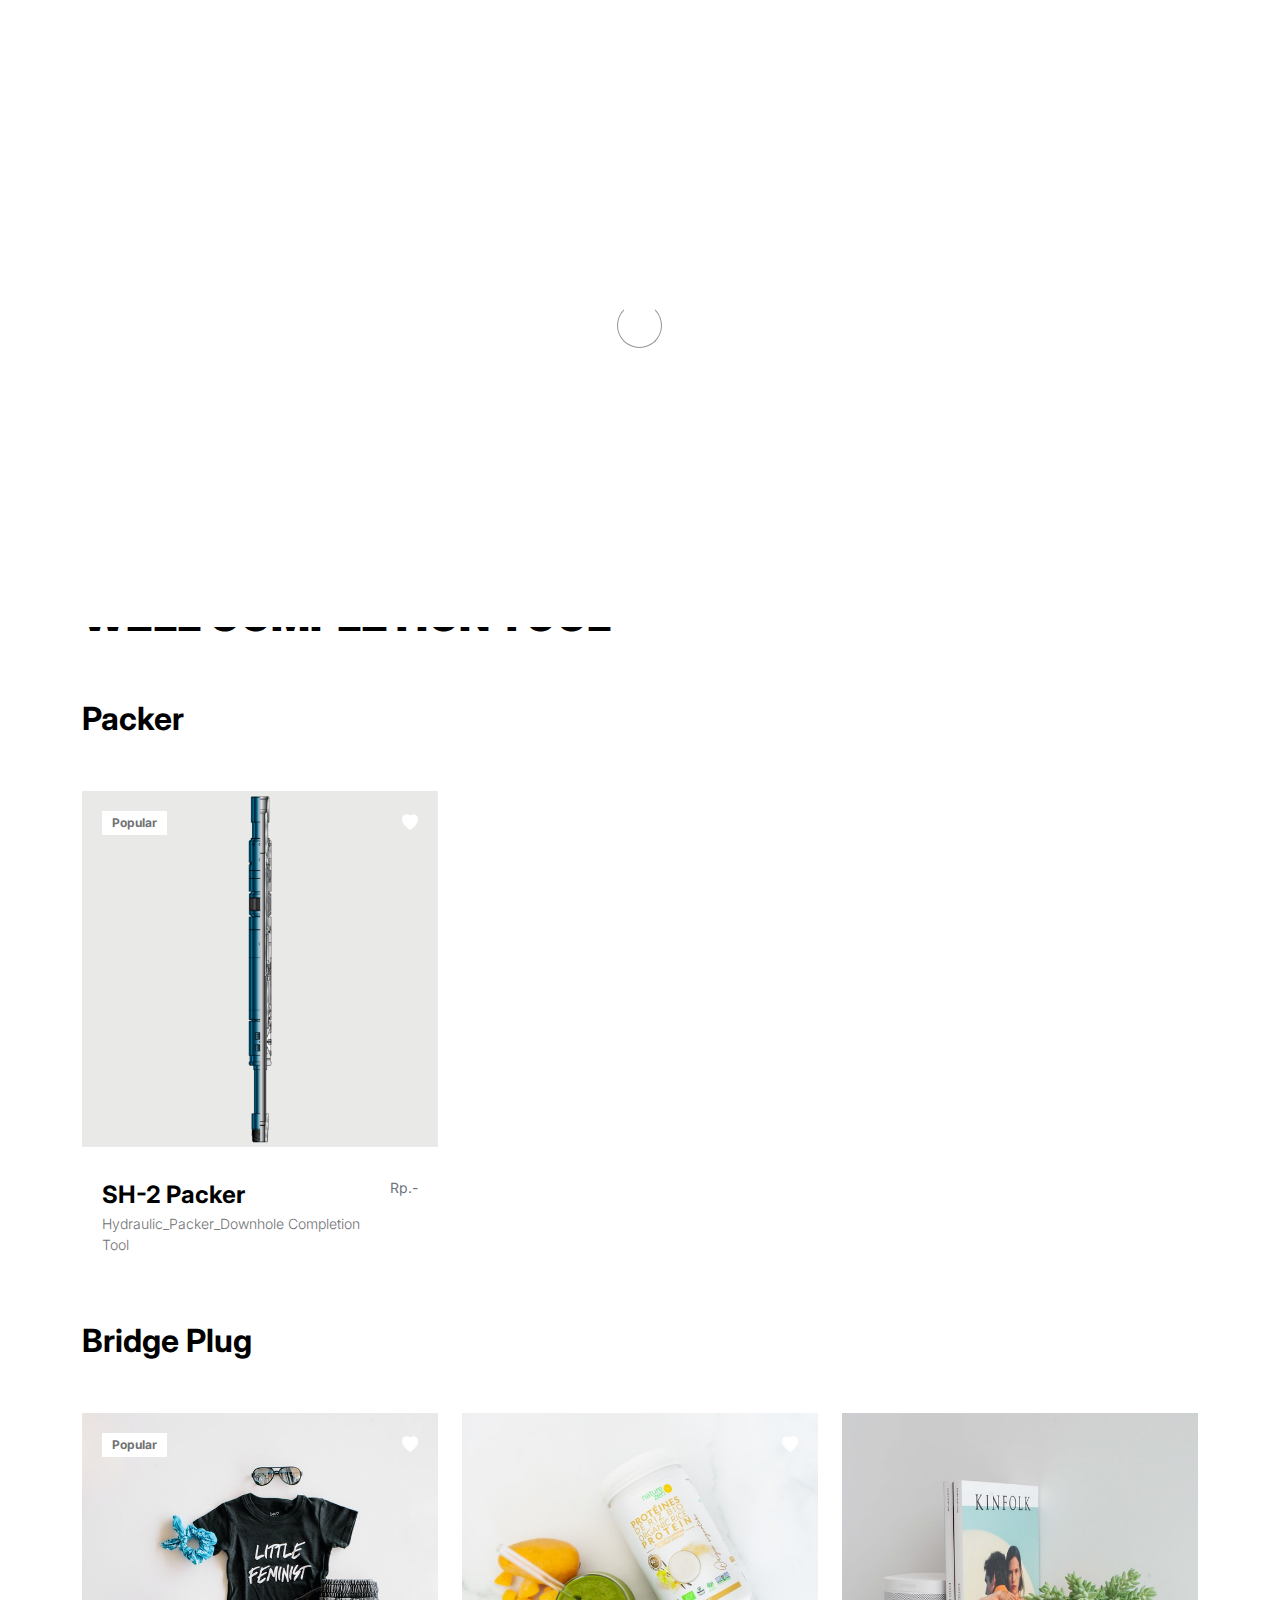
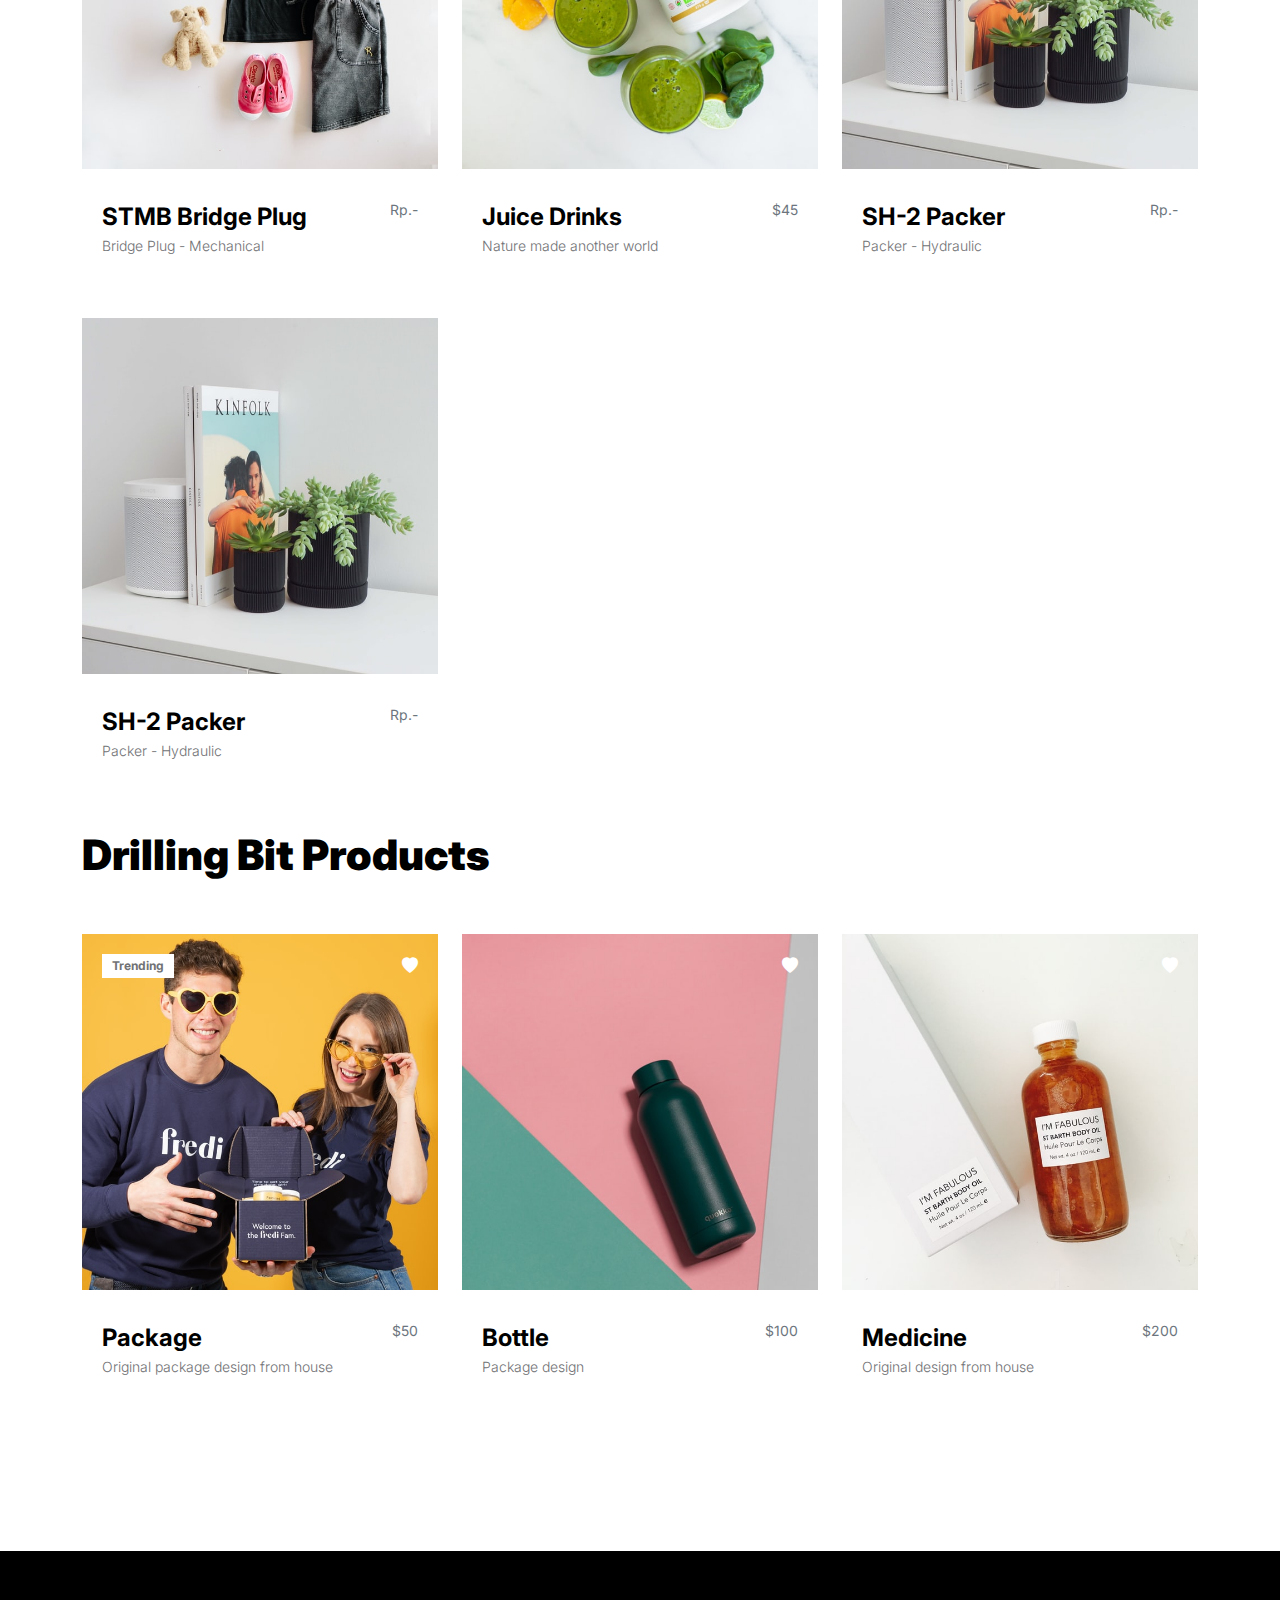
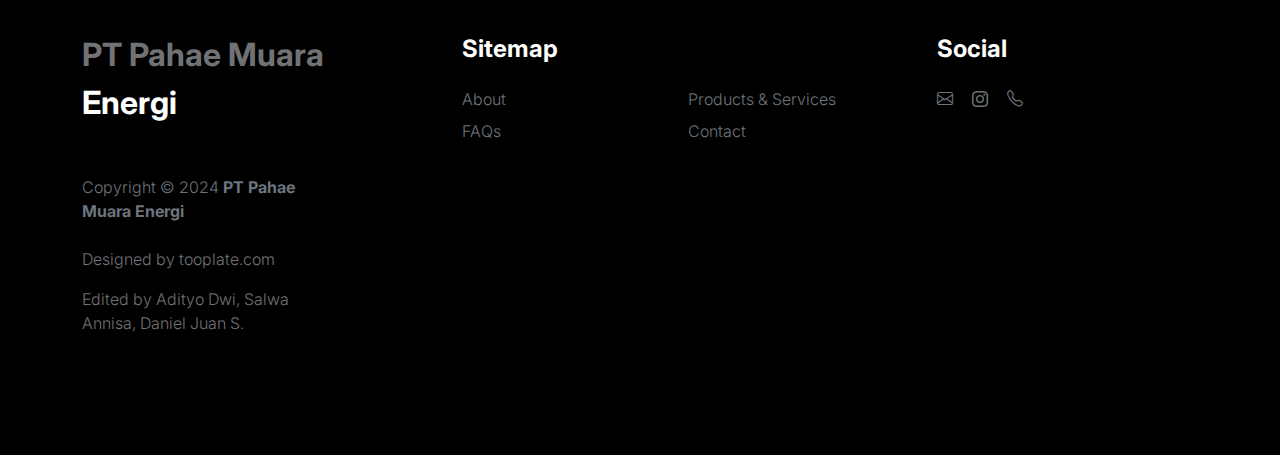
<file: products.html>
<!doctype html>
<html lang="en">
    <head>
        <meta charset="utf-8">
        <meta name="viewport" content="width=device-width, initial-scale=1">

        <meta name="description" content="">
        <meta name="author" content="">

        <title>Products & Services | Pahae Muara Energi</title>

        <!-- CSS FILES -->
        <link rel="preconnect" href="https://fonts.googleapis.com">

        <link rel="preconnect" href="https://fonts.gstatic.com" crossorigin>

        <link href="https://fonts.googleapis.com/css2?family=Inter:wght@100;300;400;700;900&display=swap" rel="stylesheet">

        <link href="css/bootstrap.min.css" rel="stylesheet">
        <link href="css/bootstrap-icons.css" rel="stylesheet">

        <link rel="stylesheet" href="css/slick.css"/>

        <link href="css/tooplate-little-fashion.css" rel="stylesheet">
<!--

Tooplate 2127 Little Fashion

https://www.tooplate.com/view/2127-little-fashion

-->
    </head>
    
    <body>

        <section class="preloader">
            <div class="spinner">
                <span class="sk-inner-circle"></span>
            </div>
        </section>
    
        <main>

            <nav class="navbar navbar-expand-lg">
                <div class="container">
                    <button class="navbar-toggler" type="button" data-bs-toggle="collapse" data-bs-target="#navbarNav" aria-controls="navbarNav" aria-expanded="false" aria-label="Toggle navigation">
                        <span class="navbar-toggler-icon"></span>
                    </button>

                    <a class="navbar-brand" href="index.html">
                        <img src="images/favicon.png" alt="" class="img-fluid" width="25" height="32">  
                        <strong>PT Pahae Muara <span>Energi</span></strong>
                    </a>

                    <!--
                    <div class="d-lg-none">
                        <a href="sign-in.html" class="bi-person custom-icon me-3"></a>

                        <a href="product-detail.html" class="bi-bag custom-icon"></a>
                    </div>
                    -->

                    <div class="collapse navbar-collapse" id="navbarNav">
                        <ul class="navbar-nav mx-auto">
                            <li class="nav-item">
                                <a class="nav-link" href="index.html">Home</a>
                            </li>

                            <li class="nav-item">
                                <a class="nav-link" href="about.html">About</a>
                            </li>

                            <li class="nav-item">
                                <a class="nav-link active" href="products.html">Products & Services</a>
                            </li>

                            <li class="nav-item">
                                <a class="nav-link" href="faq.html">FAQs</a>
                            </li>

                            <li class="nav-item">
                                <a class="nav-link" href="contact.html">Contact</a>
                            </li>
                        </ul>

                        <!--
                        <div class="d-none d-lg-block">
                            <a href="sign-in.html" class="bi-person custom-icon me-3"></a>

                            <a href="product-detail.html" class="bi-bag custom-icon"></a>
                        </div>
                        -->
                        
                    </div>
                </div>
            </nav>

            <header class="site-header section-padding d-flex justify-content-center align-items-center">
                <div class="container">
                    <div class="row">

                        <div class="col-lg-10 col-12">
                            <h1>
                                    <span class="d-block text-primary">WELL COMPLETION TOOLS &</span>
                                <span class="d-block text-dark">DRILLING BIT PRODUCTS</span>
                            </h1>
                        </div>
                    </div>
                </div>
            </header>

            <section class="products section-padding">
                <div class="container">
                    <div class="row">
                        
                        <div class="col-12">
                            <h2 class="mb-5">WELL COMPLETION TOOL</h2>
                            <h4 class="mb-5">Packer</h4>
                        </div>

                        <div class="col-lg-4 col-12 mb-3">
                            <div class="product-thumb">
                                <a href="product-detail.html">
                                    <img src="images/product/SH-2_White_1X1.png" class="img-fluid product-image" alt="">
                                </a>

                                <div class="product-top d-flex">
                                    <span class="product-alert me-auto">Popular</span>

                                    <a href="#" class="bi-heart-fill product-icon"></a>
                                </div>

                                <div class="product-info d-flex">
                                    <div>
                                        <h5 class="product-title mb-0">
                                            <a href="product-detail.html" class="product-title-link">SH-2 Packer</a>
                                        </h5>

                                        <p class="product-p">Hydraulic_Packer_Downhole Completion Tool</p>
                                    </div>

                                    <small class="product-price text-muted ms-auto">Rp.-</small>
                                </div>
                            </div>
                        </div>

                        <div class="col-12">
                            <h4 class="mb-5">Bridge Plug</h4>
                        </div>
                        
                        <div class="col-lg-4 col-12 mb-3">
                            <div class="product-thumb">
                                <a href="product-detail.html">
                                    <img src="images/product/jordan-nix-CkCUvwMXAac-unsplash.jpeg" class="img-fluid product-image" alt="">
                                </a>

                                <div class="product-top d-flex">
                                    <span class="product-alert">Popular</span>

                                    <a href="#" class="bi-heart-fill product-icon ms-auto"></a>
                                </div>

                                <div class="product-info d-flex">
                                    <div>
                                        <h5 class="product-title mb-0">
                                            <a href="product-detail.html" class="product-title-link">STMB Bridge Plug</a>
                                        </h5>

                                        <p class="product-p">Bridge Plug - Mechanical</p>
                                    </div>

                                    <small class="product-price text-muted ms-auto">Rp.-</small>
                                </div>
                            </div>
                        </div>

                        <div class="col-lg-4 col-12">
                            <div class="product-thumb">
                                <a href="product-detail.html">
                                    <img src="images/product/nature-zen-3Dn1BZZv3m8-unsplash.jpeg" class="img-fluid product-image" alt="">
                                </a>

                                <div class="product-top d-flex">
                                    <a href="#" class="bi-heart-fill product-icon ms-auto"></a>
                                </div>

                                <div class="product-info d-flex">
                                    <div>
                                        <h5 class="product-title mb-0">
                                            <a href="product-detail.html" class="product-title-link">Juice Drinks</a>
                                        </h5>

                                        <p class="product-p">Nature made another world</p>
                                    </div>

                                    <small class="product-price text-muted ms-auto">$45</small>
                                </div>
                            </div>
                        </div>

                       <div class="col-lg-4 col-12 mb-3">
                            <div class="product-thumb">
                                <a href="product-detail.html">
                                    <img src="images/product/evan-mcdougall-qnh1odlqOmk-unsplash.jpeg" class="img-fluid product-image" alt="">
                                </a>

                                <div class="product-info d-flex">
                                    <div>
                                        <h5 class="product-title mb-0">
                                            <a href="product-detail.html" class="product-title-link">SH-2 Packer</a>
                                        </h5>

                                        <p class="product-p">Packer - Hydraulic</p>
                                    </div>

                                    <small class="product-price text-muted ms-auto">Rp.-</small>
                                </div>
                            </div>
                        </div>

                        <div class="col-lg-4 col-12 mb-3">
                            <div class="product-thumb">
                                <a href="product-detail.html">
                                    <img src="images/product/evan-mcdougall-qnh1odlqOmk-unsplash.jpeg" class="img-fluid product-image" alt="">
                                </a>

                                <div class="product-info d-flex">
                                    <div>
                                        <h5 class="product-title mb-0">
                                            <a href="product-detail.html" class="product-title-link">SH-2 Packer</a>
                                        </h5>

                                        <p class="product-p">Packer - Hydraulic</p>
                                    </div>

                                    <small class="product-price text-muted ms-auto">Rp.-</small>
                                </div>
                            </div>
                        </div>
                        
                        <div class="col-12">
                            <h2 class="mb-5">Drilling Bit Products</h2>
                        </div>

                        <div class="col-lg-4 col-12 mb-3">
                            <div class="product-thumb">
                                <a href="product-detail.html">
                                    <img src="images/product/team-fredi-8HRKoay8VJE-unsplash.jpeg" class="img-fluid product-image" alt="">
                                </a>

                                <div class="product-top d-flex">
                                    <span class="product-alert">Trending</span>

                                    <a href="#" class="bi-heart-fill product-icon ms-auto"></a>
                                </div>

                                <div class="product-info d-flex">
                                    <div>
                                        <h5 class="product-title mb-0">
                                            <a href="product-detail.html" class="product-title-link">Package</a>
                                        </h5>

                                        <p class="product-p">Original package design from house</p>
                                    </div>

                                    <small class="product-price text-muted ms-auto">$50</small>
                                </div>
                            </div>
                        </div>

                        <div class="col-lg-4 col-12 mb-3">
                            <div class="product-thumb">
                                <a href="product-detail.html">
                                    <img src="images/product/quokkabottles-kFc1_G1GvKA-unsplash.jpeg" class="img-fluid product-image" alt="">
                                </a>

                                <div class="product-top d-flex">
                                    <a href="#" class="bi-heart-fill product-icon ms-auto"></a>
                                </div>

                                <div class="product-info d-flex">
                                    <div>
                                        <h5 class="product-title mb-0">
                                            <a href="product-detail.html" class="product-title-link">Bottle</a>
                                        </h5>

                                        <p class="product-p">Package design</p>
                                    </div>

                                    <small class="product-price text-muted ms-auto">$100</small>
                                </div>
                            </div>
                        </div>

                        <div class="col-lg-4 col-12 mb-3">
                            <div class="product-thumb">
                                <a href="product-detail.html">
                                    <img src="images/product/anis-m-WnVrO-DvxcE-unsplash.jpeg" class="img-fluid product-image" alt="">
                                </a>

                                <div class="product-top d-flex">
                                    <a href="#" class="bi-heart-fill product-icon ms-auto"></a>
                                </div>

                                <div class="product-info d-flex">
                                    <div>
                                        <h5 class="product-title mb-0">
                                            <a href="product-detail.html" class="product-title-link">Medicine</a>
                                        </h5>

                                        <p class="product-p">Original design from house</p>
                                    </div>

                                    <small class="product-price text-muted ms-auto">$200</small>
                                </div>
                            </div>
                        </div>

                    </div>
                </div>
            </section>

        </main>

        <footer class="site-footer">
            <div class="container">
                <div class="row">

                    <div class="col-lg-3 col-10 me-auto mb-4">
                        <h4 class="text-white mb-3"><a href="index.html">PT Pahae Muara</a> Energi</h4>
                        <p class="copyright-text text-muted mt-lg-5 mb-4 mb-lg-0">Copyright © 2024 <strong>PT Pahae Muara Energi</strong></p>
                        <br>
                        <p class="copyright-text">Designed by <a href="https://www.tooplate.com/" target="_blank">tooplate.com</a></p>
                        <p class="copyright-text">Edited by <a href="https://didieu.com/" target="_blank">Adityo Dwi</a><a>, </a><a href="https://www.instagram.com/salwa_annisaaa/" target="_blank">Salwa Annisa</a><a>, </a><a href="https://www.instagram.com/danieljuans/" target="_blank">Daniel Juan S.</a></p>
                    </div>

                    <div class="col-lg-5 col-8">
                        <h5 class="text-white mb-3">Sitemap</h5>

                        <ul class="footer-menu d-flex flex-wrap">
                            <li class="footer-menu-item"><a href="about.html" class="footer-menu-link">About</a></li>

                            <li class="footer-menu-item"><a href="#" class="footer-menu-link">Products & Services</a></li>


                            <li class="footer-menu-item"><a href="#" class="footer-menu-link">FAQs</a></li>

                            <li class="footer-menu-item"><a href="#" class="footer-menu-link">Contact</a></li>
                        </ul>
                    </div>

                    <div class="col-lg-3 col-4">
                        <h5 class="text-white mb-3">Social</h5>

                        <ul class="social-icon">

                            <!--
                            <li><a href="#" class="social-icon-link bi-youtube"></a></li>
                            -->

                            <!--
                            <li><a href="#" class="social-icon-link bi-whatsapp"></a></li>
                            -->

                            <li><a href="mailto:sales@pahaemuaraenergi.co.id" class="social-icon-link bi-envelope"></a></li>
                            
                            <li><a href="https://www.instagram.com/pahaemuaraenergi/" class="social-icon-link bi-instagram"></a></li>

                            <li><a href="tel:+6221-2868-1317" class="social-icon-link bi-telephone"></a></li>
                            
                            <!--
                            <li><a href="#" class="social-icon-link bi-skype"></a></li>
                            -->
                        </ul>
                    </div>

                </div>
            </div>
        </footer>

        <!-- JAVASCRIPT FILES -->
        <script src="js/jquery.min.js"></script>
        <script src="js/bootstrap.bundle.min.js"></script>
        <script src="js/Headroom.js"></script>
        <script src="js/jQuery.headroom.js"></script>
        <script src="js/slick.min.js"></script>
        <script src="js/custom.js"></script>

    </body>
</html>
</file>
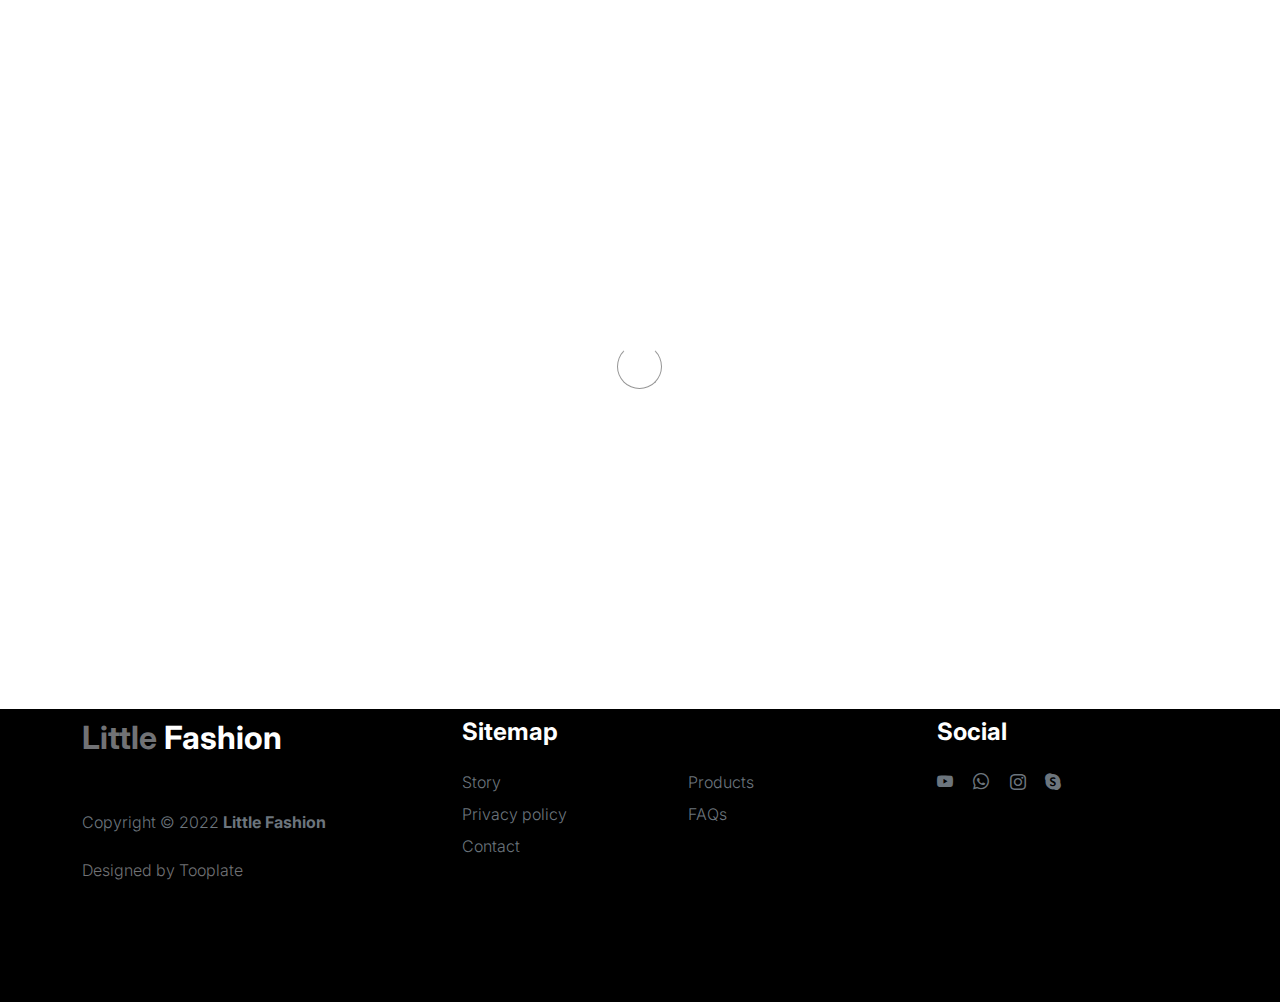
<file: sign-in.html>
<!doctype html>
<html lang="en">
    <head>
        <meta charset="utf-8">
        <meta name="viewport" content="width=device-width, initial-scale=1">

        <meta name="description" content="">
        <meta name="author" content="">

        <title>Tooplate's Little Fashion - Sign In Page</title>

        <!-- CSS FILES -->
        <link rel="preconnect" href="https://fonts.googleapis.com">

        <link rel="preconnect" href="https://fonts.gstatic.com" crossorigin>

        <link href="https://fonts.googleapis.com/css2?family=Inter:wght@100;300;400;700;900&display=swap" rel="stylesheet">

        <link href="css/bootstrap.min.css" rel="stylesheet">
        <link href="css/bootstrap-icons.css" rel="stylesheet">

        <link rel="stylesheet" href="css/slick.css"/>

        <link href="css/tooplate-little-fashion.css" rel="stylesheet">
        
<!--

Tooplate 2127 Little Fashion

https://www.tooplate.com/view/2127-little-fashion

-->
    </head>
    
    <body>

        <section class="preloader">
            <div class="spinner">
                <span class="sk-inner-circle"></span>
            </div>
        </section>
    
        <main>

            <section class="sign-in-form section-padding">
                <div class="container">
                    <div class="row">

                        <div class="col-lg-8 mx-auto col-12">

                            <h1 class="hero-title text-center mb-5">Sign In</h1>

                            <div class="row">
                                <div class="col-lg-8 col-11 mx-auto">
                                    <form role="form" method="post">

                                        <div class="form-floating mb-4 p-0">
                                            <input type="email" name="email" id="email" pattern="[^ @]*@[^ @]*" class="form-control" placeholder="Email address" required>

                                            <label for="email">Email address</label>
                                        </div>

                                        <div class="form-floating p-0">
                                            <input type="password" name="password" id="password" class="form-control" placeholder="Password" required>

                                            <label for="password">Password</label>
                                        </div>

                                        <button type="submit" class="btn custom-btn form-control mt-4 mb-3">
                                            Sign in
                                        </button>

                                        <p class="text-center">Don’t have an account? <a href="sign-up.html">Create One</a></p>

                                    </form>
                                </div>
                            </div>
                            
                        </div>

                    </div>
                </div>
            </section>

        </main>

        <footer class="site-footer">
            <div class="container">
                <div class="row">

                    <div class="col-lg-3 col-10 me-auto mb-4">
                        <h4 class="text-white mb-3"><a href="index.html">Little</a> Fashion</h4>
                        <p class="copyright-text text-muted mt-lg-5 mb-4 mb-lg-0">Copyright © 2022 <strong>Little Fashion</strong></p>
                        <br>
                        <p class="copyright-text">Designed by <a href="https://www.tooplate.com/" target="_blank">Tooplate</a></p>
                    </div>

                    <div class="col-lg-5 col-8">
                        <h5 class="text-white mb-3">Sitemap</h5>

                        <ul class="footer-menu d-flex flex-wrap">
                            <li class="footer-menu-item"><a href="about.html" class="footer-menu-link">Story</a></li>

                            <li class="footer-menu-item"><a href="#" class="footer-menu-link">Products</a></li>

                            <li class="footer-menu-item"><a href="#" class="footer-menu-link">Privacy policy</a></li>

                            <li class="footer-menu-item"><a href="#" class="footer-menu-link">FAQs</a></li>

                            <li class="footer-menu-item"><a href="#" class="footer-menu-link">Contact</a></li>
                        </ul>
                    </div>

                    <div class="col-lg-3 col-4">
                        <h5 class="text-white mb-3">Social</h5>

                        <ul class="social-icon">

                            <li><a href="#" class="social-icon-link bi-youtube"></a></li>

                            <li><a href="#" class="social-icon-link bi-whatsapp"></a></li>

                            <li><a href="#" class="social-icon-link bi-instagram"></a></li>

                            <li><a href="#" class="social-icon-link bi-skype"></a></li>
                        </ul>
                    </div>

                </div>
            </div>
        </footer>

        <!-- JAVASCRIPT FILES -->
        <script src="js/jquery.min.js"></script>
        <script src="js/bootstrap.bundle.min.js"></script>
        <script src="js/Headroom.js"></script>
        <script src="js/jQuery.headroom.js"></script>
        <script src="js/slick.min.js"></script>
        <script src="js/custom.js"></script>

    </body>
</html>
</file>
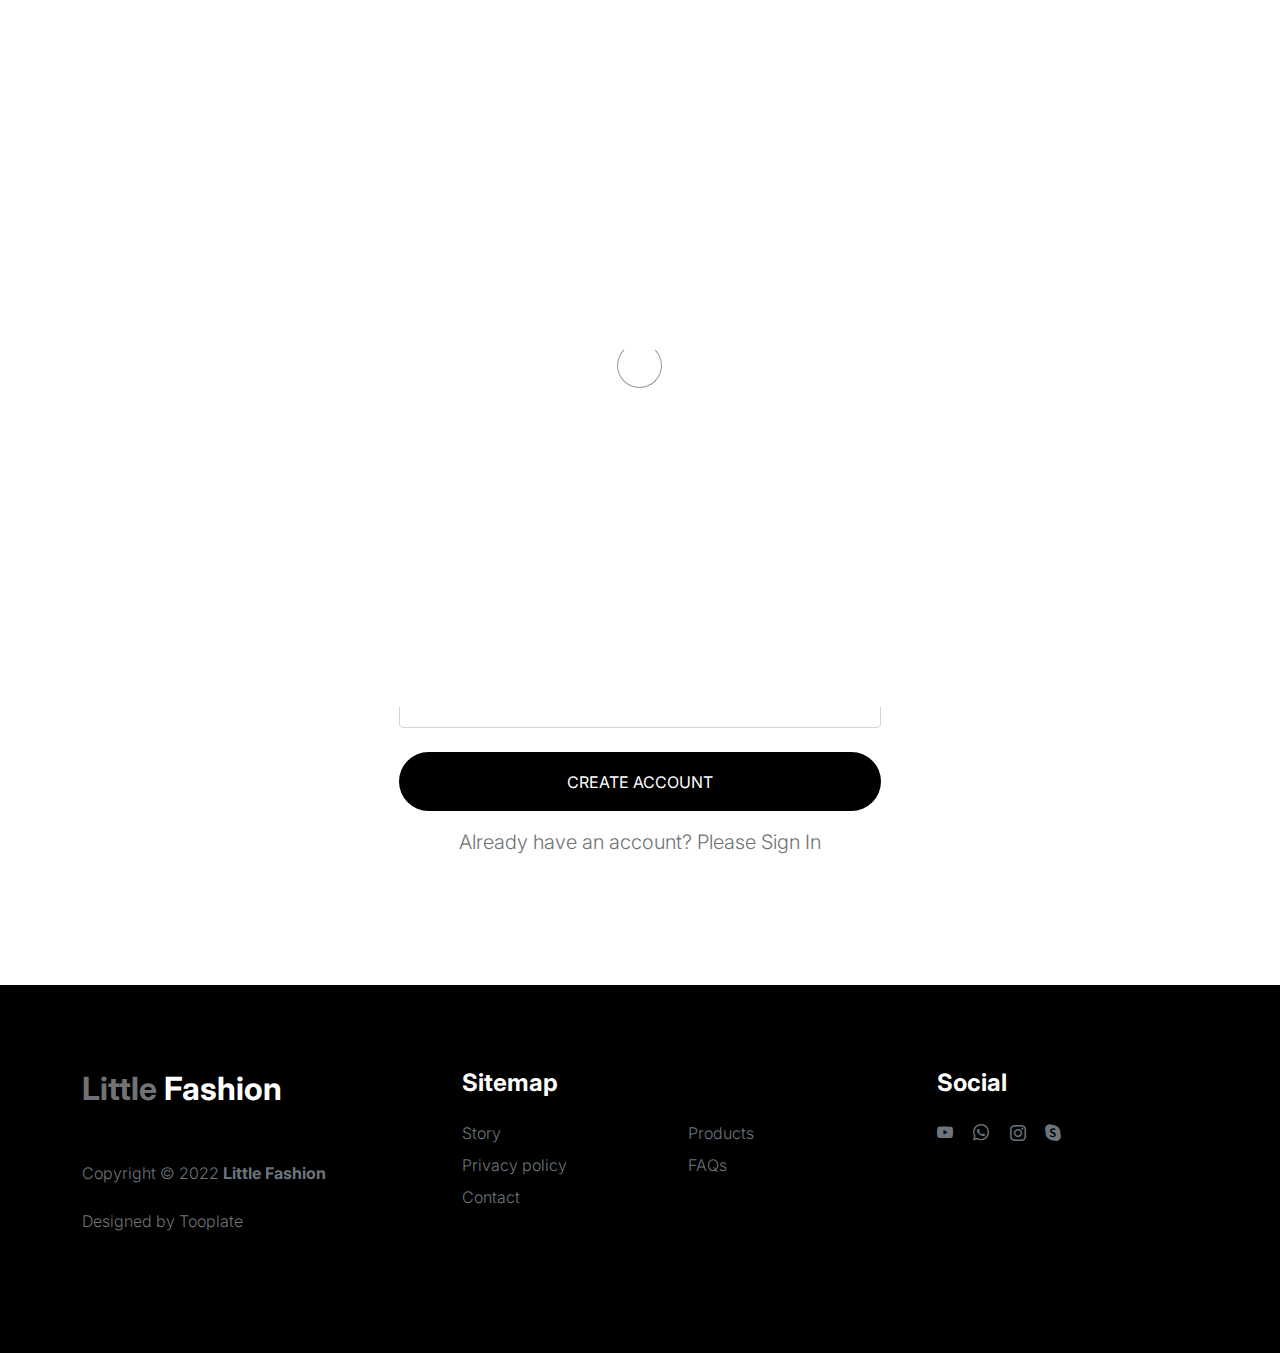
<file: sign-up.html>
<!doctype html>
<html lang="en">
    <head>
        <meta charset="utf-8">
        <meta name="viewport" content="width=device-width, initial-scale=1">

        <meta name="description" content="">
        <meta name="author" content="">

        <title>Tooplate's Little Fashion - Sign Up Page</title>

        <!-- CSS FILES -->
        <link rel="preconnect" href="https://fonts.googleapis.com">

        <link rel="preconnect" href="https://fonts.gstatic.com" crossorigin>

        <link href="https://fonts.googleapis.com/css2?family=Inter:wght@100;300;400;700;900&display=swap" rel="stylesheet">

        <link href="css/bootstrap.min.css" rel="stylesheet">
        <link href="css/bootstrap-icons.css" rel="stylesheet">

        <link rel="stylesheet" href="css/slick.css"/>

        <link href="css/tooplate-little-fashion.css" rel="stylesheet">
        
<!--

Tooplate 2127 Little Fashion

https://www.tooplate.com/view/2127-little-fashion

-->
    </head>
    
    <body>

        <section class="preloader">
            <div class="spinner">
                <span class="sk-inner-circle"></span>
            </div>
        </section>
    
        <main>

            <section class="sign-in-form section-padding">
                <div class="container">
                    <div class="row">

                        <div class="col-lg-8 mx-auto col-12">

                            <h1 class="hero-title text-center mb-5">Sign Up</h1>

                            <div class="social-login d-flex flex-column w-50 m-auto">
                                
                                <a href="#" class="btn custom-btn social-btn mb-4">
                                    <i class="bi bi-google me-3"></i>

                                    Continue with Google
                                </a>

                                <a href="#" class="btn custom-btn social-btn">
                                    <i class="bi bi-facebook me-3"></i>

                                    Continue with Facebook
                                </a>
                            </div>

                            <div class="div-separator w-50 m-auto my-5"><span>or</span></div>

                            <div class="row">
                                <div class="col-lg-8 col-11 mx-auto">
                                    <form role="form" method="post">

                                        <div class="form-floating">
                                            <input type="email" name="email" id="email" pattern="[^ @]*@[^ @]*" class="form-control" placeholder="Email address" required>

                                            <label for="email">Email address</label>
                                        </div>

                                        <div class="form-floating my-4">
                                            <input type="password" name="password" id="password" pattern="[0-9a-zA-Z]{4,10}" class="form-control" placeholder="Password" required>

                                            <label for="password">Password</label>
                                            
                                            <p class="text-center">* shall include 0-9 a-z A-Z in 4 to 10 characters</p>
                                        </div>

                                        <div class="form-floating">
                                            <input type="password" name="confirm_password" id="confirm_password" pattern="[0-9a-zA-Z]{4,10}" class="form-control" placeholder="Password" required>

                                            <label for="confirm_password">Password Confirmation</label>
                                        </div>

                                        <button type="submit" class="btn custom-btn form-control mt-4 mb-3">
                                            Create account
                                        </button>

                                        <p class="text-center">Already have an account? Please <a href="sign-in.html">Sign In</a></p>

                                    </form>
                                </div>
                            </div>
                            
                        </div>

                    </div>
                </div>
            </section>

        </main>

        <footer class="site-footer">
            <div class="container">
                <div class="row">

                    <div class="col-lg-3 col-10 me-auto mb-4">
                        <h4 class="text-white mb-3"><a href="index.html">Little</a> Fashion</h4>
                        <p class="copyright-text text-muted mt-lg-5 mb-4 mb-lg-0">Copyright © 2022 <strong>Little Fashion</strong></p>
                        <br>
                        <p class="copyright-text">Designed by <a href="https://www.tooplate.com/" target="_blank">Tooplate</a></p>
                    </div>

                    <div class="col-lg-5 col-8">
                        <h5 class="text-white mb-3">Sitemap</h5>

                        <ul class="footer-menu d-flex flex-wrap">
                            <li class="footer-menu-item"><a href="about.html" class="footer-menu-link">Story</a></li>

                            <li class="footer-menu-item"><a href="#" class="footer-menu-link">Products</a></li>

                            <li class="footer-menu-item"><a href="#" class="footer-menu-link">Privacy policy</a></li>

                            <li class="footer-menu-item"><a href="#" class="footer-menu-link">FAQs</a></li>

                            <li class="footer-menu-item"><a href="#" class="footer-menu-link">Contact</a></li>
                        </ul>
                    </div>

                    <div class="col-lg-3 col-4">
                        <h5 class="text-white mb-3">Social</h5>

                        <ul class="social-icon">

                            <li><a href="#" class="social-icon-link bi-youtube"></a></li>

                            <li><a href="#" class="social-icon-link bi-whatsapp"></a></li>

                            <li><a href="#" class="social-icon-link bi-instagram"></a></li>

                            <li><a href="#" class="social-icon-link bi-skype"></a></li>
                        </ul>
                    </div>

                </div>
            </div>
        </footer>

        <!-- JAVASCRIPT FILES -->
        <script src="js/jquery.min.js"></script>
        <script src="js/bootstrap.bundle.min.js"></script>
        <script src="js/Headroom.js"></script>
        <script src="js/jQuery.headroom.js"></script>
        <script src="js/slick.min.js"></script>
        <script src="js/custom.js"></script>

    </body>
</html>
</file>
<file: css/tooplate-little-fashion.css>
/*

Tooplate 2127 Little Fashion

https://www.tooplate.com/view/2127-little-fashion

*/


/*---------------------------------------
  CUSTOM PROPERTIES ( VARIABLES )             
-----------------------------------------*/
:root {
  --white-color:                #FFFFFF;
  --primary-color:              #FF4400;
  --section-bg-color:           #f0f8ff;
  --dark-color:                 #000000;
  --grey-color:                 #d0d1d1;
  --p-color:                    #717275;

  --body-font-family:           'Inter', sans-serif;

  --h5-font-size:               24px;
  --p-font-size:                20px;
  --copyright-text-font-size:   16px;
  --product-link-font-size:     14px;
  --custom-link-font-size:      12px;

  --font-weight-thin:           100;
  --font-weight-light:          300;
  --font-weight-normal:         400;
  --font-weight-bold:           700;
  --font-weight-black:          900;
}

body,
html {
  height: 100%;
}

html {
  scroll-behavior: smooth;
}

@media screen and (prefers-reduced-motion: reduce) {
  html {
    scroll-behavior: auto;
  }
}

body {
    background: var(--white-color);
    font-family: var(--body-font-family);    
    position: relative;
}

/*---------------------------------------
  TYPOGRAPHY               
-----------------------------------------*/

h2,
h3,
h4,
h5,
h6 {
  color: var(--dark-color);
  line-height: inherit;
}

h1,
h2,
h3,
h4,
h5,
h6 {
  font-weight: var(--font-weight-bold);
}

h1,
h2 {
  font-weight: var(--font-weight-black);
}

h1 {
  font-size: 64px;
  line-height: normal;
}

h2 {
  font-size: 42px;
}

h3 {
  font-size: 36px;
}

h4 {
  font-size: 32px;
}

h5 {
  font-size: 24px;
}

h6 {
  font-size: 20px;
}

p {
  color: var(--p-color);
  font-size: var(--p-font-size);
  font-weight: var(--font-weight-light);
}

a, 
button {
  touch-action: manipulation;
  transition: all 0.3s;
}

a {
  color: var(--p-color);
  text-decoration: none;
}

a:hover {
  color: var(--primary-color);
}

.text-primary {
  color: var(--primary-color) !important;
}

::selection {
  background: var(--primary-color);
  color: var(--white-color);
}

/*---------------------------------------
  CUSTOM LINK               
-----------------------------------------*/
.custom-link {
  color: var(--p-color);
  font-size: var(--custom-link-font-size);
  font-weight: var(--font-weight-bold);
  text-transform: uppercase;
  position: relative;
}

.custom-link i {
  position: absolute;
  opacity: 0;
  bottom: 0;
  left: 100%;
  transition: all 0.3s;
  line-height: normal;
}

.custom-link:hover i {
  opacity: 1;
  left: 101%;
}

.lead {
  font-size: 1.0rem;
  font-weight: var(--font-weight-thin);
}

b,
strong {
  font-weight: var(--font-weight-bold);
}

/*---------------------------------------
  PRE LOADER               
-----------------------------------------*/
.preloader {
  position: fixed;
  top: 0;
  left: 0;
  width: 100%;
  height: 100%;
  z-index: 99999;
  display: flex;
  flex-flow: row nowrap;
  justify-content: center;
  align-items: center;
  background: none repeat scroll 0 0 var(--white-color);
}

.spinner {
  border: 1px solid transparent;
  border-radius: 5px;
  position: relative;
}

.spinner::before {
  content: '';
  box-sizing: border-box;
  position: absolute;
  top: 50%;
  left: 50%;
  width: 45px;
  height: 45px;
  margin-top: -10px;
  margin-left: -23px;
  border-radius: 50%;
  border: 1px solid #959595;
  border-top-color: var(--white-color);
  animation: spinner .9s linear infinite;
}

@keyframes spinner {
  to {transform: rotate(360deg);}
}

/*---------------------------------------
  CUSTOM BUTTON & ICON              
-----------------------------------------*/
.custom-btn {
  background: var(--dark-color);
  border-radius: 50px;
  color: var(--white-color);
  font-size: var(--copyright-text-font-size);
  text-transform: uppercase;
  padding: 16.50px 20px;
}

.social-btn {
  background: transparent;
  border: 1px solid var(--grey-color);
  color: var(--dark-color);
  text-transform: none;
}

.social-btn:hover {
  border-color: transparent;
}

.cart-form-select {
  border-radius: 0;
  padding-top: 15px;
  padding-bottom: 15px;
}

.cart-btn {
  border-radius: 0;
  width: 100%;
  font-size: var(--product-link-font-size);
}

.custom-btn:hover,
.slick-slideshow .custom-btn:hover {
  background: var(--primary-color);
  color: var(--white-color);
}

.custom-icon {
  color: var(--p-color);
  font-size: 24px;
}

.custom-icon {
  display: inline-block;
  vertical-align: middle;
}

.bi-bag.custom-icon {
  font-size: 17px;
}

.featured-icon {
  color: var(--grey-color);
  font-size: 52px;
}

/*---------------------------------------
  DIV SEPARATOR               
-----------------------------------------*/
.div-separator {
  position: relative;
}

.div-separator::before {
  content: "";
  height: 1px;
  background: var(--grey-color);
  display: block;
  width: 100%;
}

.div-separator span {
  position: absolute;
  top: 50%;
  margin-left: -22.5px;
  left: 50%;
  text-align: center;
  background: var(--white-color);
  margin-top: -11px;
  color: var(--dark-color);
  font-weight: var(--font-weight-bold);
  font-size: 14px;
  width: 35px;
  text-transform: uppercase;
}

/*---------------------------------------
  FULL IMAGE               
-----------------------------------------*/
.full-image-img {
  display: block;
  position: absolute;
  z-index: -1;
  right: 0;
  width: 100%;
  bottom: -120px;
  min-width: 650px;
}

@media (min-width: 1600px) {
  .full-image-img {
    bottom: -200px;
  }
}

/*---------------------------------------
  NAVIGATION               
-----------------------------------------*/
.navbar {
  background: var(--white-color);
  position: fixed;
  top: 0;
  right: 0;
  left: 0;
  padding: 15px 0;
  z-index: 2;
  will-change: transform;
  transition: transform 300ms linear;
}

.navbar span, h2 span, h4 span {
	color: var(--primary-color);
}

.navbar.headroom--not-top {
  padding: 10px 0;
}

.headroom--pinned {
  transform: translate(0, 0);
}

.headroom--unpinned {
  transform: translate(0, -150%);
}

.navbar-brand {
  color: var(--dark-color);
  font-size: 18px;
  font-weight: var(--font-weight-light);
  margin: 0;
  padding: 0;
}

.navbar-expand-lg .navbar-nav .nav-link {
  display: inline-block;
  padding: 0;
  margin-right: 1.5rem;
  margin-left: 1.5rem;
}

.nav-link {
  color: var(--p-color);
  font-size: 16px;
  position: relative;
}

.navbar .nav-link::after {
  position: absolute;
  top: 100%;
  left: 0;
  width: 100%;
  height: 2px;
  background: var(--grey-color);
  content: '';
  opacity: 0;
  -webkit-transition: opacity 0.3s, -webkit-transform 0.3s;
  -moz-transition: opacity 0.3s, -moz-transform 0.3s;
  transition: opacity 0.3s, transform 0.3s;
  -webkit-transform: translateY(10px);
  -moz-transform: translateY(10px);
  transform: translateY(10px);
}

.navbar .nav-link.active::after, 
.navbar .nav-link:hover::after {
  opacity: 1;
  -webkit-transform: translateY(0px);
  -moz-transform: translateY(0px);
  transform: translateY(0px);
}

.navbar .nav-link.active,
.navbar .nav-link:hover {
  color: var(--primary-color);
}

.nav-link:focus, 
.nav-link:hover {
  color: var(--p-color);
}

.navbar-toggler {
  border: 0;
  padding: 0;
  cursor: pointer;
  margin: 0;
  width: 20px;
  height: 25px;
  outline: none;
}

.navbar-toggler:focus {
  outline: none;
  box-shadow: none;
}

.navbar-toggler[aria-expanded="true"] .navbar-toggler-icon {
  background: transparent;
}

.navbar-toggler[aria-expanded="true"] .navbar-toggler-icon:before,
.navbar-toggler[aria-expanded="true"] .navbar-toggler-icon:after {
  transition: top 300ms 50ms ease, -webkit-transform 300ms 350ms ease;
  transition: top 300ms 50ms ease, transform 300ms 350ms ease;
  transition: top 300ms 50ms ease, transform 300ms 350ms ease, -webkit-transform 300ms 350ms ease;
  top: 0;
}

.navbar-toggler[aria-expanded="true"] .navbar-toggler-icon:before {
  transform: rotate(45deg);
}

.navbar-toggler[aria-expanded="true"] .navbar-toggler-icon:after {
  transform: rotate(-45deg);
}

.navbar-toggler .navbar-toggler-icon {
  background: var(--dark-color);
  transition: background 10ms 300ms ease;
  display: block;
  width: 25px;
  height: 2px;
  position: relative;
}

.navbar-toggler .navbar-toggler-icon::before,
.navbar-toggler .navbar-toggler-icon::after {
  transition: top 300ms 350ms ease, -webkit-transform 300ms 50ms ease;
  transition: top 300ms 350ms ease, transform 300ms 50ms ease;
  transition: top 300ms 350ms ease, transform 300ms 50ms ease, -webkit-transform 300ms 50ms ease;
  position: absolute;
  right: 0;
  left: 0;
  background: var(--dark-color);
  width: 25px;
  height: 2px;
  content: '';
}

.navbar-toggler .navbar-toggler-icon:before {
  top: -8px;
}

.navbar-toggler .navbar-toggler-icon:after {
  top: 8px;
}

/*---------------------------------------
  SITE HEADER              
-----------------------------------------*/
.site-header {
  background-color: var(--section-bg-color);
  position: relative;
  overflow: hidden;
  margin-top: 86px;
}

.site-header.section-padding {
  padding-top: 7rem;
  padding-bottom: 7rem;
}

.site-header.section-padding-img {
  padding-top: 10rem;
  padding-bottom: 10rem;
}

.header-image {
  position: absolute;
  top: 0;
  right: 0;
  width: 50%;
  height: 100%;
  object-fit: cover;
}

/*---------------------------------------
  SLICK SLIDESHOW               
-----------------------------------------*/
@media (min-width: 992px) {
  .slick-slideshow {
    height: 120vh;
  }
}

.slick-slideshow {
  margin-top: 50px;
}

.slick-title {
  color: var(--white-color);
}

.slick-custom {
  position: relative;
}

.slick-custom img {
  width: 100%;
  object-fit: cover;
}

.slick-bottom {
  background: linear-gradient(to top, var(--dark-color), transparent 90%);
  position: absolute;
  z-index: 2;
  bottom: 0;
  right: 0;
  left: 0;
  width: 100%;
  height: 100%;
}

.slick-bottom .container {
  position: absolute;
  top: 40%;
  left: 50%;
  transform: translate(-50%, -40%);
}

.slick-overlay {
  background: linear-gradient(to top, #000, transparent 120%);
  position: absolute;
  top: 0;
  right: 0;
  bottom: 0;
  left: 0;
}

.slick-slideshow .custom-btn {
  font-weight: var(--font-weight-bold);
  display: inline-block;
  padding-right: 32px;
  padding-left: 32px;
}

@media (min-width: 576px) {
  .slick-slideshow .slick-dots {
    max-width: 540px;
  }
}

@media (min-width: 768px) {
  .slick-slideshow .slick-dots {
    max-width: 720px;
  }
}

@media (min-width: 992px) {
  .slick-slideshow .slick-dots {
    max-width: 960px;
  }
}

@media (min-width: 1200px) {
  .slick-slideshow .slick-dots {
    max-width: 1140px;
  }
}

@media (min-width: 1400px) {
  .slick-slideshow .slick-dots {
    max-width: 1320px;
  }
}

.slick-slideshow .slick-dots {
  position: absolute;
  z-index: 2;
  top: 50%;
  left: 0;
  right: 0;
  transform: translate(0, -50%);
  margin: 0 auto;
  padding: 0;
}

.slick-slideshow .slick-dots li {
  background: transparent;
  border: 5px solid rgba(255, 255, 255, 0.35);
  border-radius: 100%;
  display: block;
  width: 30px;
  height: 30px;
  margin: 10px;
  padding: 5px;
  margin-left: auto;
  cursor: pointer;
}

.slick-slideshow .slick-dots button {
  background: transparent;
  border: none;
  color: transparent;
  display: block;
  width: 100%;
  height: 0;
  margin: 0;
  padding: 0;
  outline: none;
  height: 0;
}

.slick-slideshow .slick-dots li:hover,
.slick-slideshow .slick-dots .slick-active {
  background: var(--white-color);
}

/*---------------------------------------
  CUSTOM CIRCLE IMAGES               
-----------------------------------------*/

.custom-circle-image {
  border-radius: 100px;
  width: 55px;
  height: 55px;
}

.custom-circle-image.team-image {
  width: 85px;
  height: 85px;
}

/*---------------------------------------
  TESTIMONIAL               
-----------------------------------------*/
.slick-testimonial .slick-list,
.slick-testimonial .slick-track {
  height: 100%;
}

.slick-testimonial {
  margin: auto;
}

.slick-testimonial-caption {
  quotes: '❝' '❞';
  position: relative;
  padding: 5rem 7rem;
}

.slick-testimonial-caption::before {
  content: open-quote;
  display: inline-block;
  color: var(--primary-color);
  font-family: auto;
  font-size: 100px;
  height: 0;
  position: absolute;
  top: 0;
  left: 0;
}

.slick-testimonial .slick-dots {
  text-align: center;
}

.slick-testimonial .slick-dots li {
  background: var(--grey-color);
  display: inline-block;
  vertical-align: top;
  width: 16%;
  height: 1px;
}

.slick-testimonial .slick-dots button {
  background: transparent;
  border: none;
  color: transparent;
  display: block;
  width: 100%;
  height: 0;
  margin: 0;
  padding: 0;
}

.slick-testimonial .slick-dots li:hover,
.slick-testimonial .slick-dots .slick-active {
  background: var(--dark-color);
}

/*---------------------------------------
  SECTION               
-----------------------------------------*/
section {
  content-visibility: auto;
  contain-intrinsic-size: 700px;
}

.section-padding {
  padding-top: 7rem;
  padding-bottom: 7rem;
}

.featured {
  background: var(--section-bg-color);
}

/*---------------------------------------
  ABOUT               
-----------------------------------------*/
.about .nav-pills .nav-item {
  width: 100%;
}

.about .nav-pills .nav-link {
  color: var(--grey-color);
  font-size: 18px;
  font-weight: var(--font-weight-bold);
  border-left: 1px solid var(--grey-color);
  border-radius: 0;
  padding-right: 0;
}

.about .nav-pills .nav-link:hover,
.about .nav-pills .nav-link.active, 
.about .nav-pills .show>.nav-link {
  background: transparent;
  border-left-color: var(--primary-color);
  color: var(--primary-color);
}

/*---------------------------------------
  FAQ ACCORDION               
-----------------------------------------*/
.accordion-item {
  background-color: transparent;
  border-top: 0;
  border-right: 0;
  border-left: 0;
}

.accordion-button {
  background-color: transparent;
  box-shadow: none;
}

.accordion-button:not(.collapsed) {
  background: transparent;
  box-shadow: none;
}

button:focus:not(:focus-visible) {
  border-color: transparent;
  box-shadow: none;
}

.accordion-body {
  border-top: 1px solid rgba(0,0,0,.125);
}

.accordion-button {
  font-size: 1.5rem;
  font-weight: var(--font-weight-normal);
  padding-top: 1.5rem;
  padding-right: 0;
  padding-bottom: 1.5rem;
  padding-left: 0;
}

.accordion-body {
  padding: 2rem 0;
}

/*---------------------------------------
  TEAM MEMBERS               
-----------------------------------------*/
.team {
  background: var(--grey-color);
}

.team-thumb {
  background: var(--white-color);
  position: relative;
  border-radius: .25rem;
  padding: 42px 32px;
}

.team-info {
  width: 100%;
}

.custom-modal-btn {
  background: var(--grey-color);
  color: var(--white-color);
  position: absolute;
  top: 0;
  right: 0;
  bottom: 0;
  margin: auto 32px;
  width: 42px;
  height: 42px;
}

.modal-body {
  padding: 4rem;
}

.modal-header {
  padding-top: 7rem;
  padding-bottom: 5rem;
}

.modal-header .btn-close {
  position: absolute;
  top: 0;
  right: 0;
  font-size: 24px;
  margin: 32px;
}

#cart-modal .modal-header .btn-close {
  z-index: 2;
  margin: 22px;
}

#cart-modal .modal-header {
  border-bottom: 0;
  padding: 0;
}

#cart-modal .modal-footer {
  padding: 2rem 4rem;
}

/*---------------------------------------
  SKILL - PROGRESS BAR               
-----------------------------------------*/
.skill-thumb strong {
  display: inline-block;
  margin-bottom: 6px;
}

.skill-thumb span {
  color: var(--dark-color);
  font-size: 24px;
  font-weight: var(--font-weight-bold);
}

.skill-thumb .progress {
  background: var(--white-color);
  box-shadow: none;
  border-radius: 100px;
  height: 1px;
  margin-bottom: 16px;
}

.skill-thumb .progress .progress-bar-primary {
  background: var(--grey-color);
}

/*---------------------------------------
  PRODUCT               
-----------------------------------------*/
.front-product {
  background: var(--section-bg-color);
}

.product-thumb {
  background: var(--white-color);
  position: relative;
  transition: all 0.5s ease-out;
}

.product-image {
  transition: all 0.5s ease-out;
}

.product-thumb:hover .product-image {
  box-shadow: 0 1rem 3rem rgba(0,0,0,.175);
}

.product-top {
  position: absolute;
  top: 0;
  right: 0;
  left: 0;
  margin: 20px;
}

.product-info {
  padding: 30px 20px;
}

.product-description,
.product-cart-thumb {
  padding: 0 20px;
}

.product-icon {
  color: var(--white-color);
}

.product-title-link {
  color: var(--dark-color);
}

.product-additional-link {
  display: inline-block;
  vertical-align: top;
  font-size: var(--product-link-font-size);
  margin-top: 32px;
  margin-right: 12px;
}

.product-alert {
  background: var(--white-color);
  color: var(--p-color);
  font-size: var(--custom-link-font-size);
  font-weight: var(--font-weight-bold);
  padding: 3px 10px;
}

.product-p {
  font-size: var(--product-link-font-size);
}

.view-all {
  text-transform: uppercase;
  color: var(--p-color);
  font-size: 13px;
  font-weight: var(--font-weight-bold);
  border-bottom: 2px solid var(--grey-color);
  padding-bottom: 6px;
}

/*---------------------------------------
  CONTACT              
-----------------------------------------*/
.contact-info {
  padding: 40px;
}

.contact-form .form-control {
  border-color: var(--grey-color);
  font-weight: var(--font-weight-normal);
}

.form-floating>label {
  color: var(--grey-color);
  font-weight: var(--font-weight-normal);
}

.contact-form button[type='submit'] {
  background: var(--dark-color);
  border: none;
  border-radius: 100px;
  color: var(--white-color);
  font-weight: var(--font-weight-bold);
  text-transform: uppercase;
  padding: 16px;
}

.contact-form button[type='submit']:hover {
  background: var(--primary-color);
}

/*---------------------------------------
  SITE FOOTER               
-----------------------------------------*/
.site-footer {
  background: var(--dark-color);
  padding-top: 5rem;
  padding-bottom: 5rem;
}

.footer-menu {
  margin: 0;
  padding: 0;
}

.footer-menu-item {
  display: block;
  width: 50%;
}

.footer-menu-link {
  color: #6c757d;
  font-weight: var(--font-weight-light);
  display: inline-block;
  vertical-align: top;
  margin-top: 4px;
  margin-bottom: 4px;
}

.site-footer .social-icon-link {
  margin-top: 4px;
}

.site-footer .social-icon-link:hover,
.footer-menu-link:hover {
  color: var(--white-color);
}

.copyright-text {
  font-size: var(--copyright-text-font-size);
}

/*---------------------------------------
  SOCIAL ICON               
-----------------------------------------*/
.social-icon {
  margin: 0;
  padding: 0;
}

.social-icon li {
  list-style: none;
  display: inline-block;
  vertical-align: top;
}

.social-icon-link {
  color: #6c757d;
  font-size: 1rem;
  display: inline-block;
  vertical-align: top;
  margin-bottom: 4px;
  margin-right: 15px;
}

.social-icon-link:hover {
  color: var(--primary-color);
}

/*---------------------------------------
  RESPONSIVE STYLES               
-----------------------------------------*/
@media screen and (max-width: 1200px) {
  h1 {
    font-size: 62px;
  }
}

@media screen and (max-width: 991px) {
  h1 {
    font-size: 42px;
    margin-bottom: 0;
  }

  h2 {
    font-size: 36px;
  }

  h3 {
    font-size: 32px;
  }

  h4 {
    font-size: 28px;
  }

  h5 {
    font-size: 24px;
  }

  h6 {
    font-size: 20px;
  }

  .lead {
    font-size: 16px;
  }

  .navbar-expand-lg .navbar-nav .nav-link {
    margin-top: 1rem;
  }

  .site-header {
    background-position: bottom;
  }

  #cart-modal .modal-header .btn-close {
    margin: 22px 14px;
  }

  .custom-btn {
    font-size: 14px;
    padding: 13.5px 20px;
  }

  .slick-slideshow .custom-btn {
    padding-right: 27px;
    padding-left: 27px;
  }

  .social-login,
  .div-separator {
    width: 75% !important;
  }

  #cart-modal .modal-footer .row {
    width: 100% !important;
  }

  .site-header.section-padding,
  .section-padding {
    padding-top: 4rem;
    padding-bottom: 4rem;
  }

  .site-header-image.section-padding {
    padding-bottom: 0;
  }

  .header-info {
    padding-top: 50px;
    padding-bottom: 100px;
  }

  .header-image {
    position: relative;
    top: auto;
    bottom: 0;
    left: 0;
    width: auto;
    height: auto;
  }

  .slick-testimonial-caption {
    padding: 6rem 3rem 4rem 3rem;
  }

  .slick-slideshow .slick-dots li {
    width: 25px;
    height: 25px;
  }

  .modal-header {
    padding-top: 6rem;
    padding-bottom: 2rem;
  }

  .modal-body {
    padding: 2rem;
  }

  #cart-modal .modal-footer {
    padding-right: 0;
    padding-left: 0;
  }

  #cart-modal .modal-body {
    padding: 4rem 2rem 2rem 2rem;
  }

  .full-image-img {
    bottom: 0;
  }
}
</file>
